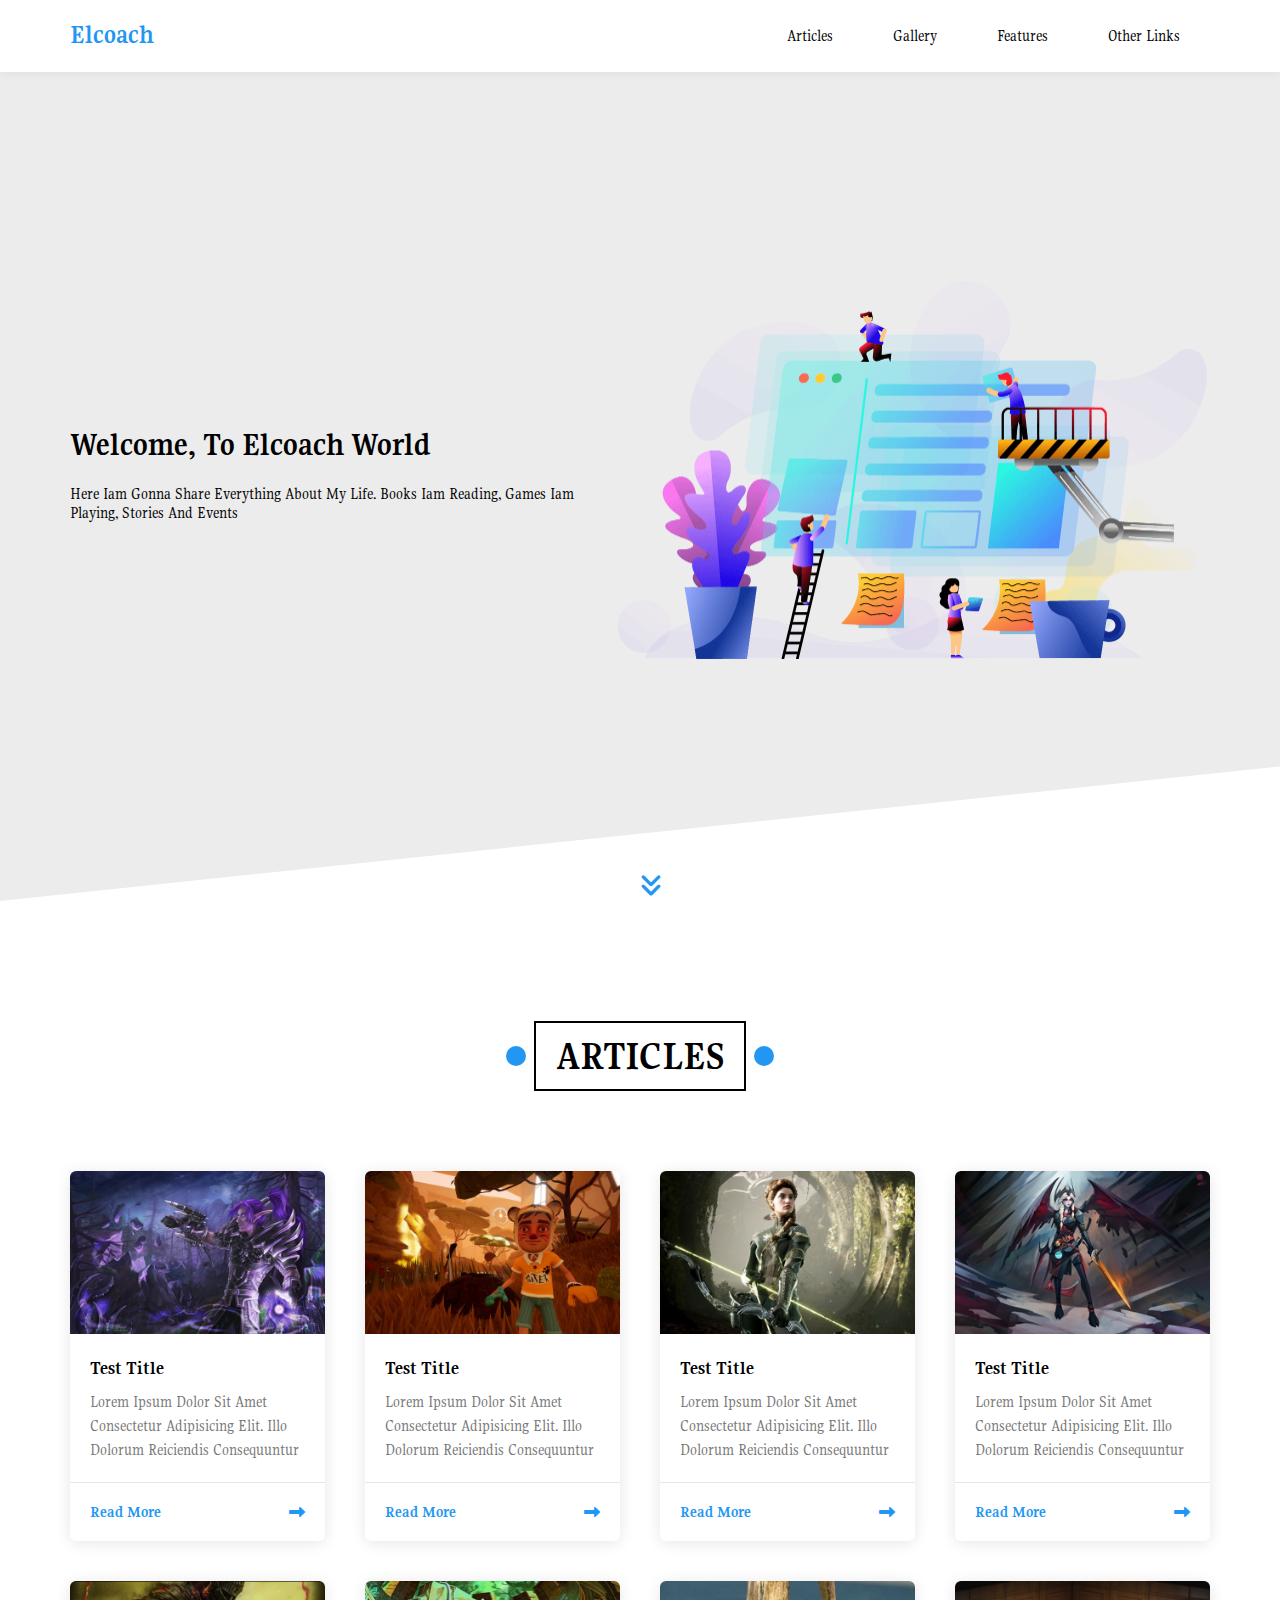
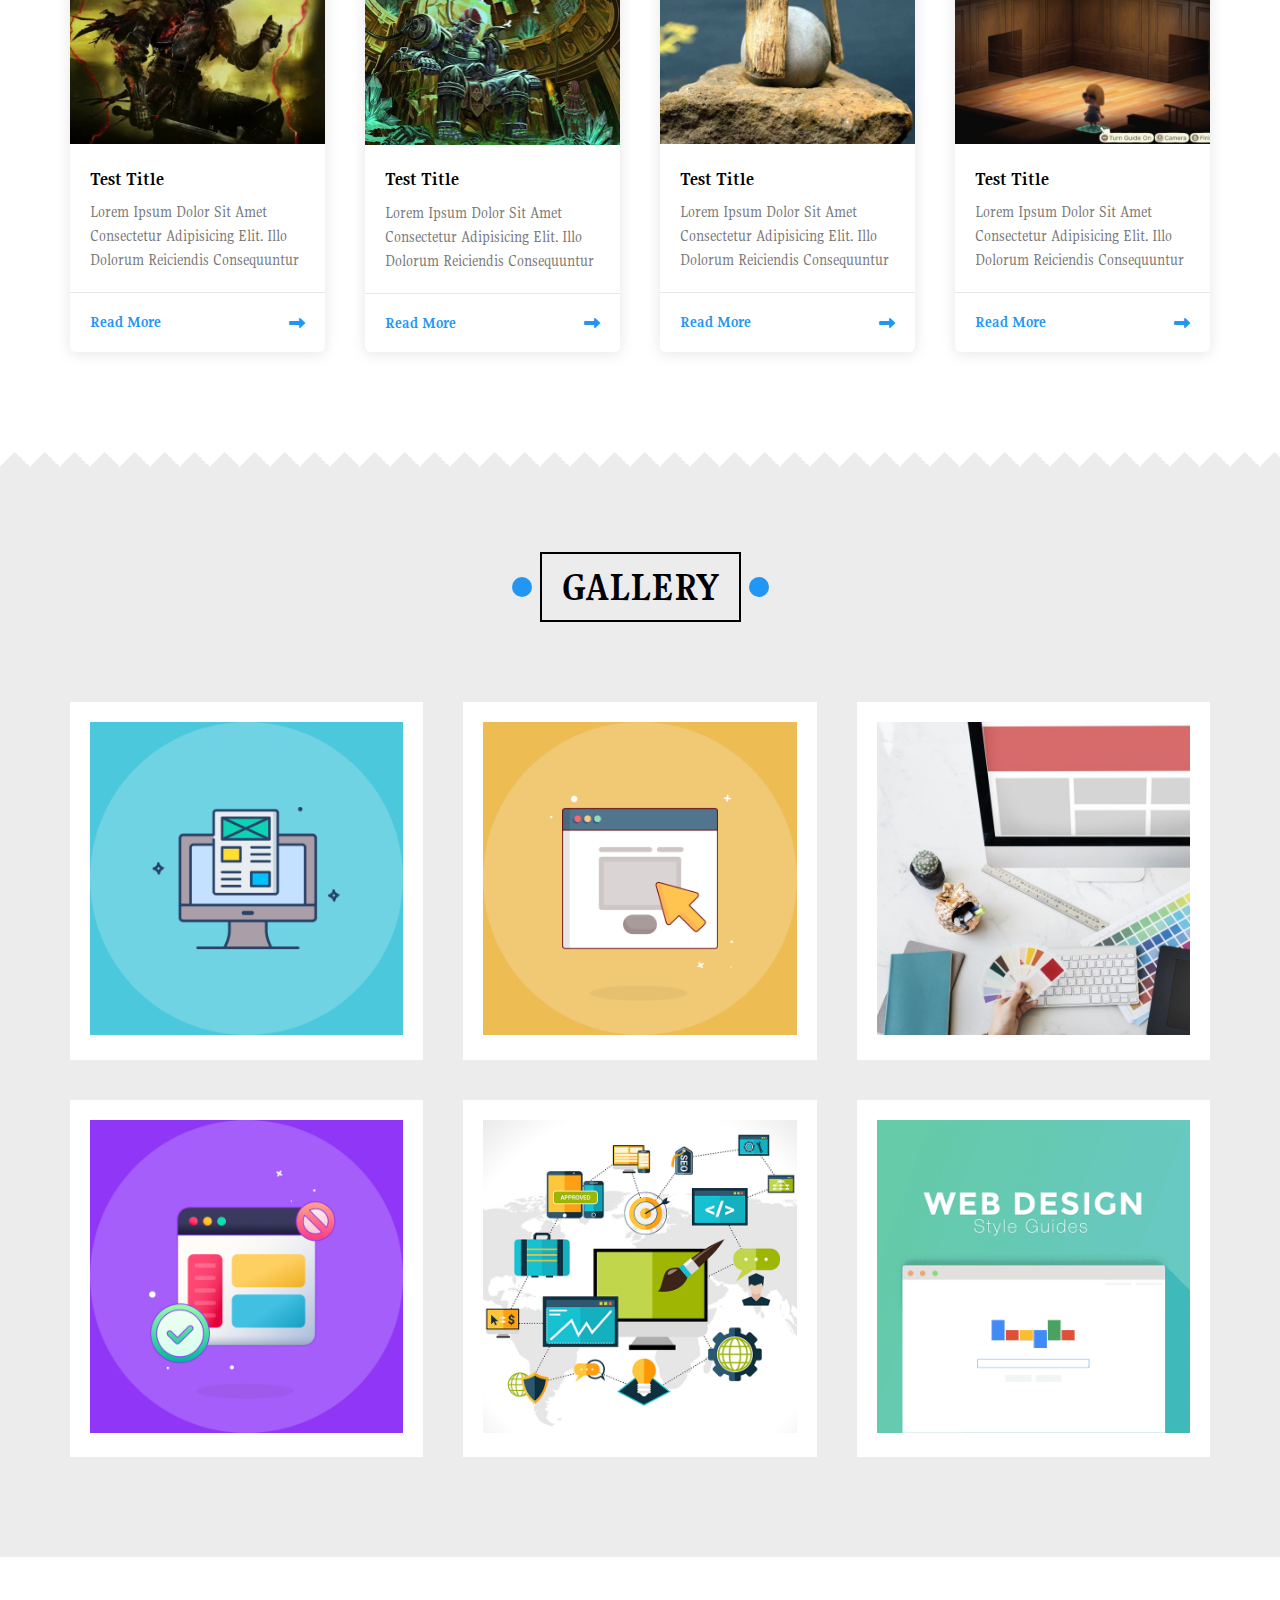
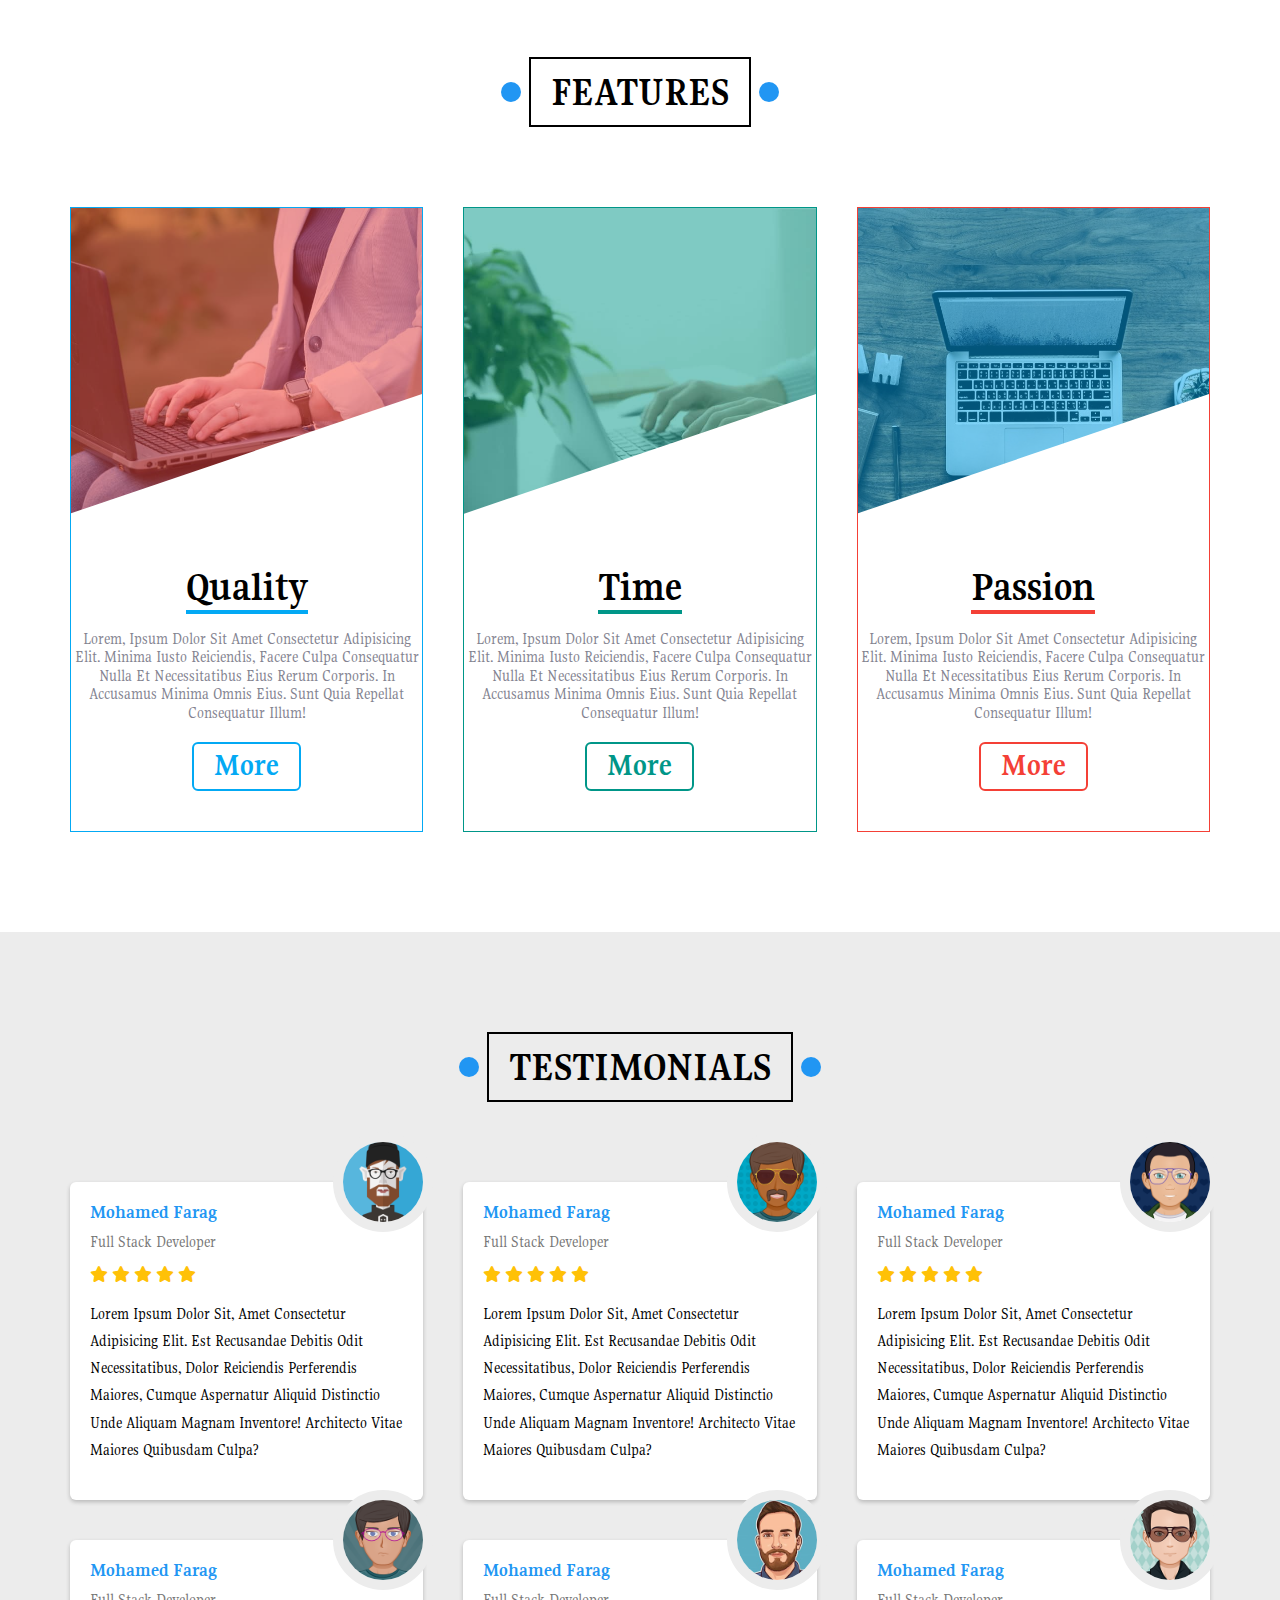
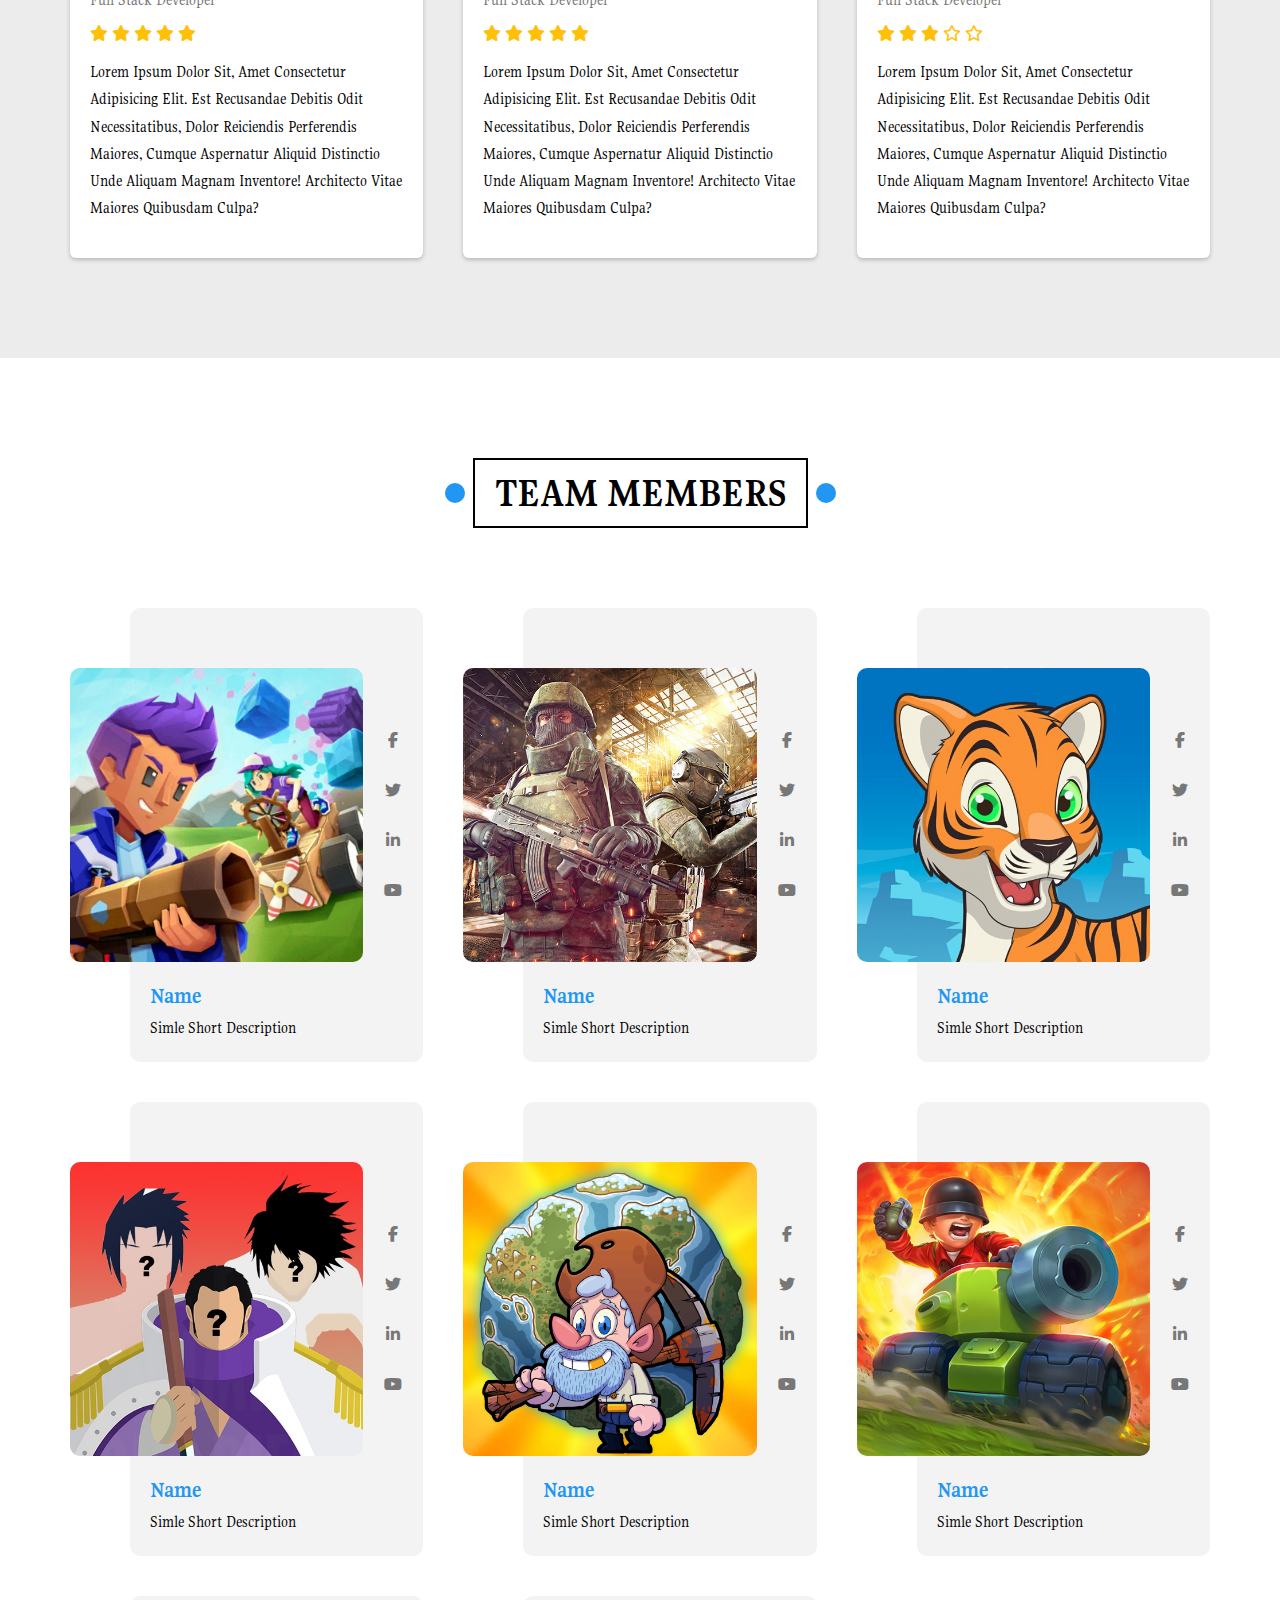
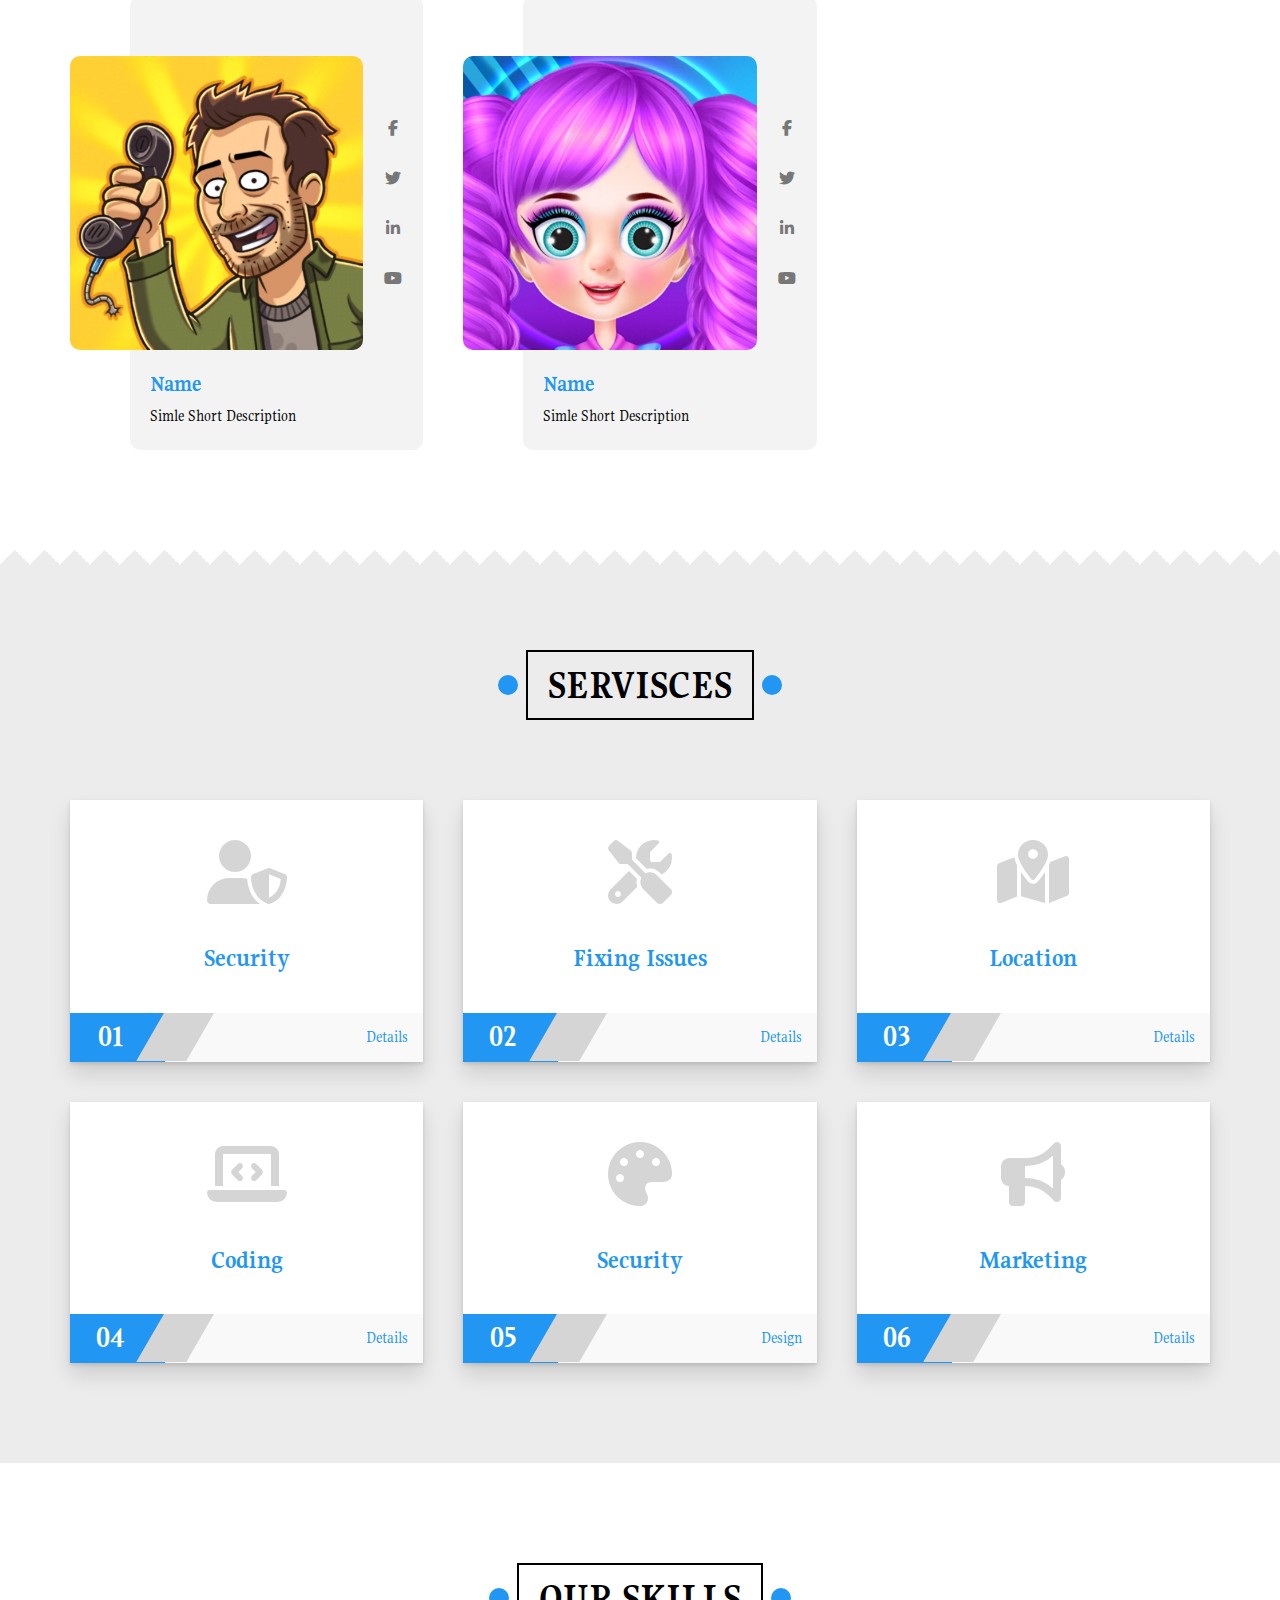
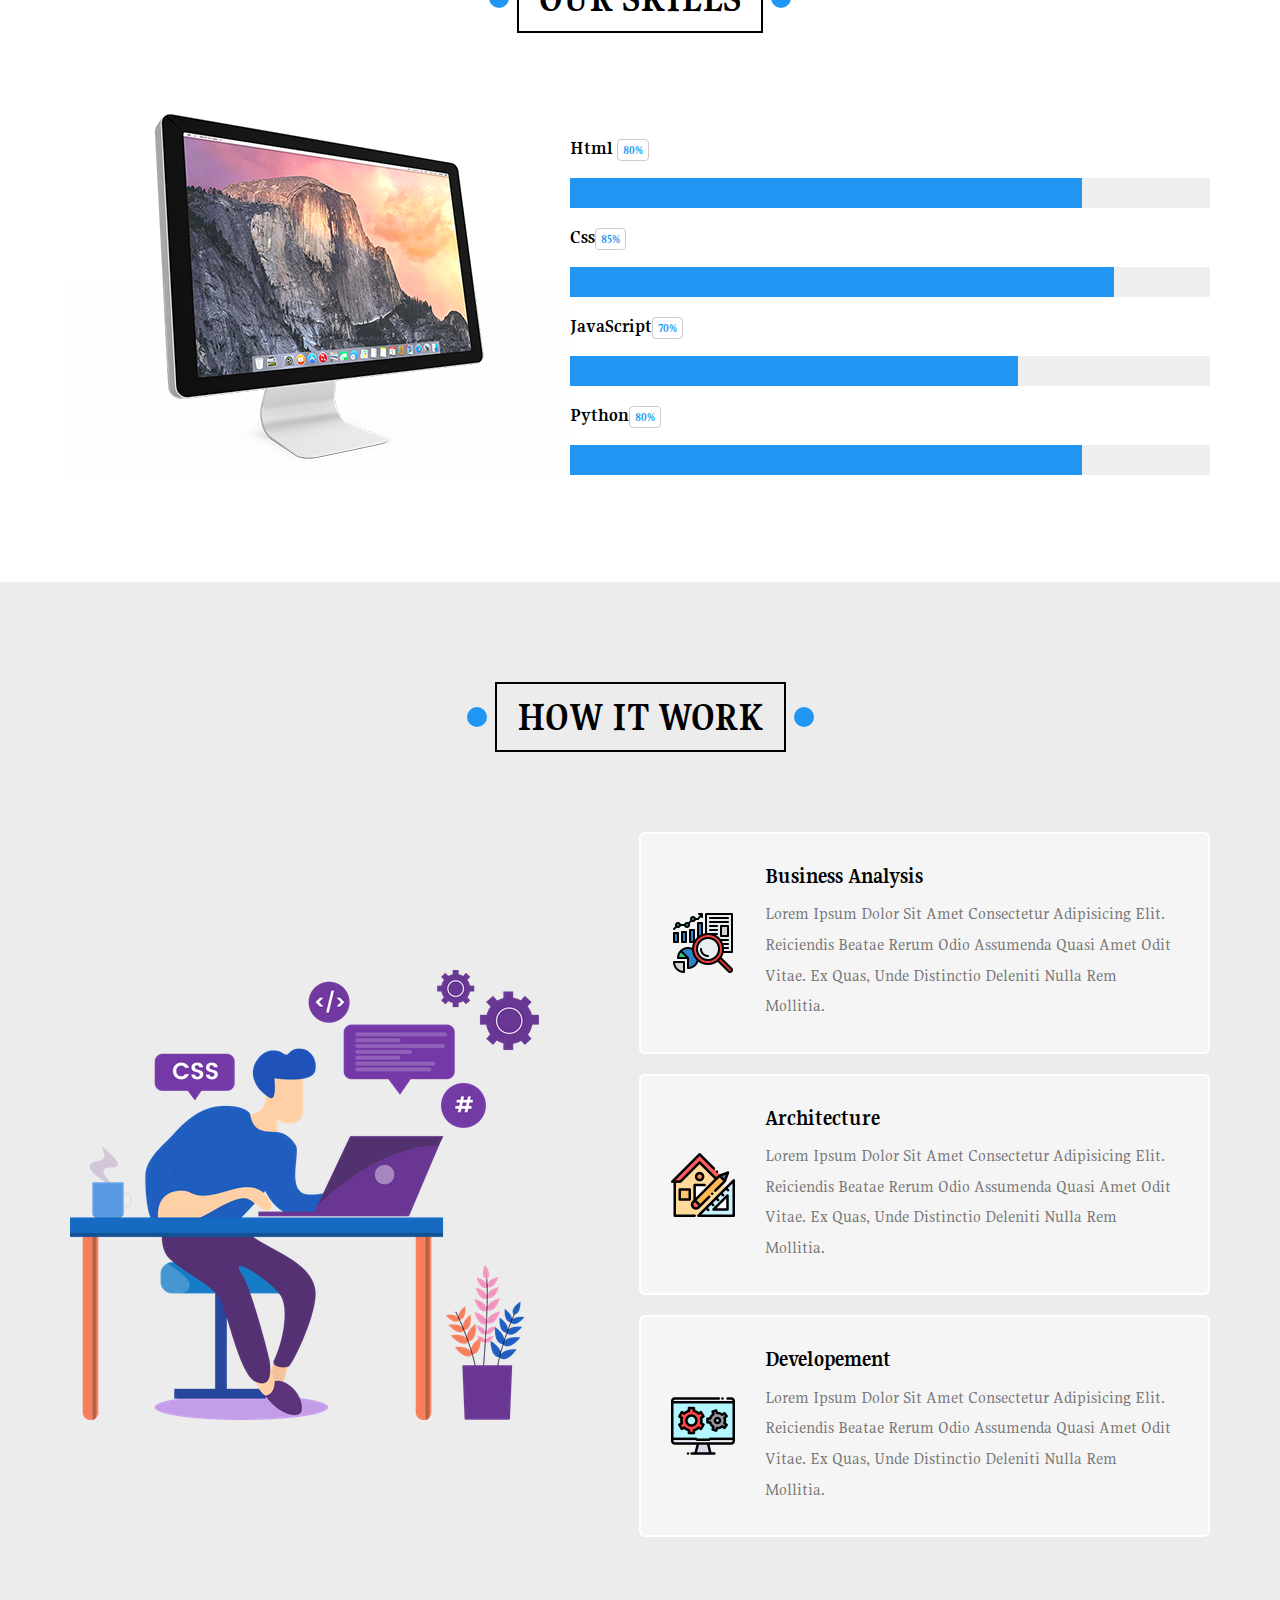
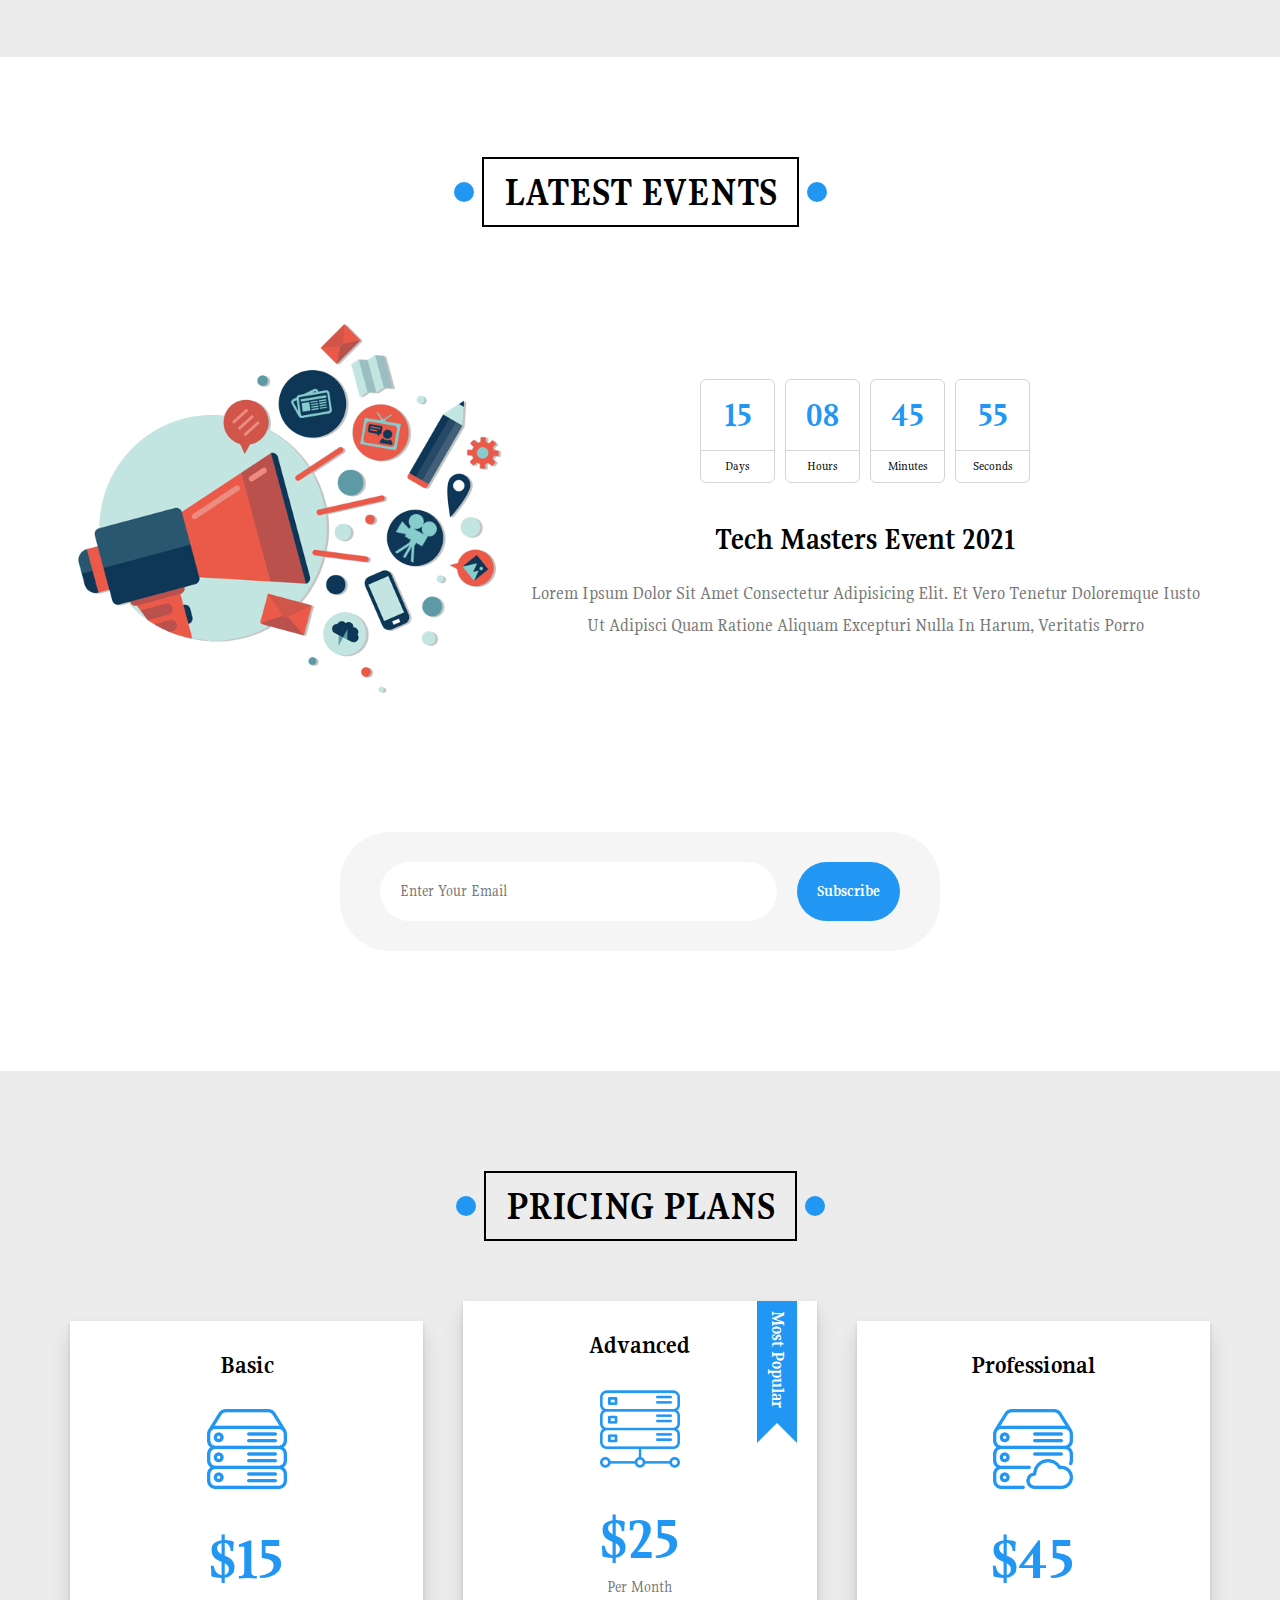
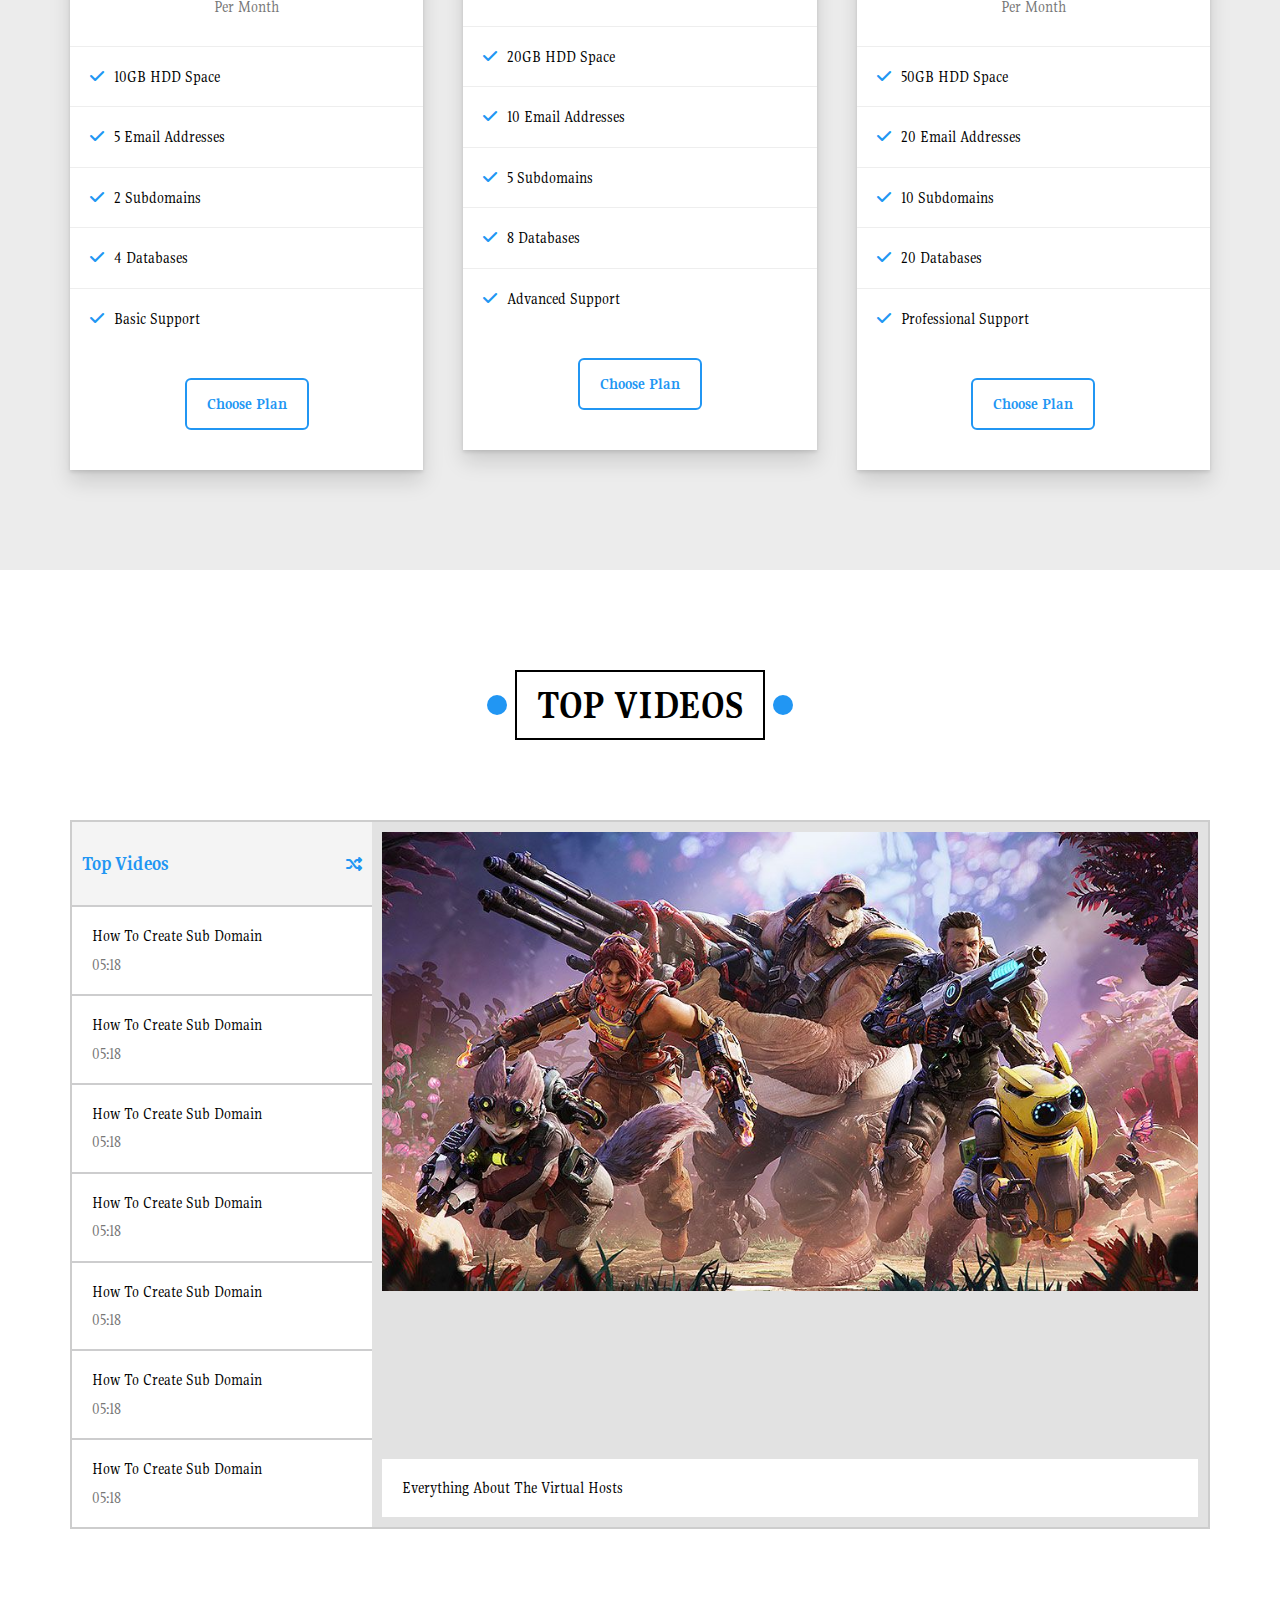
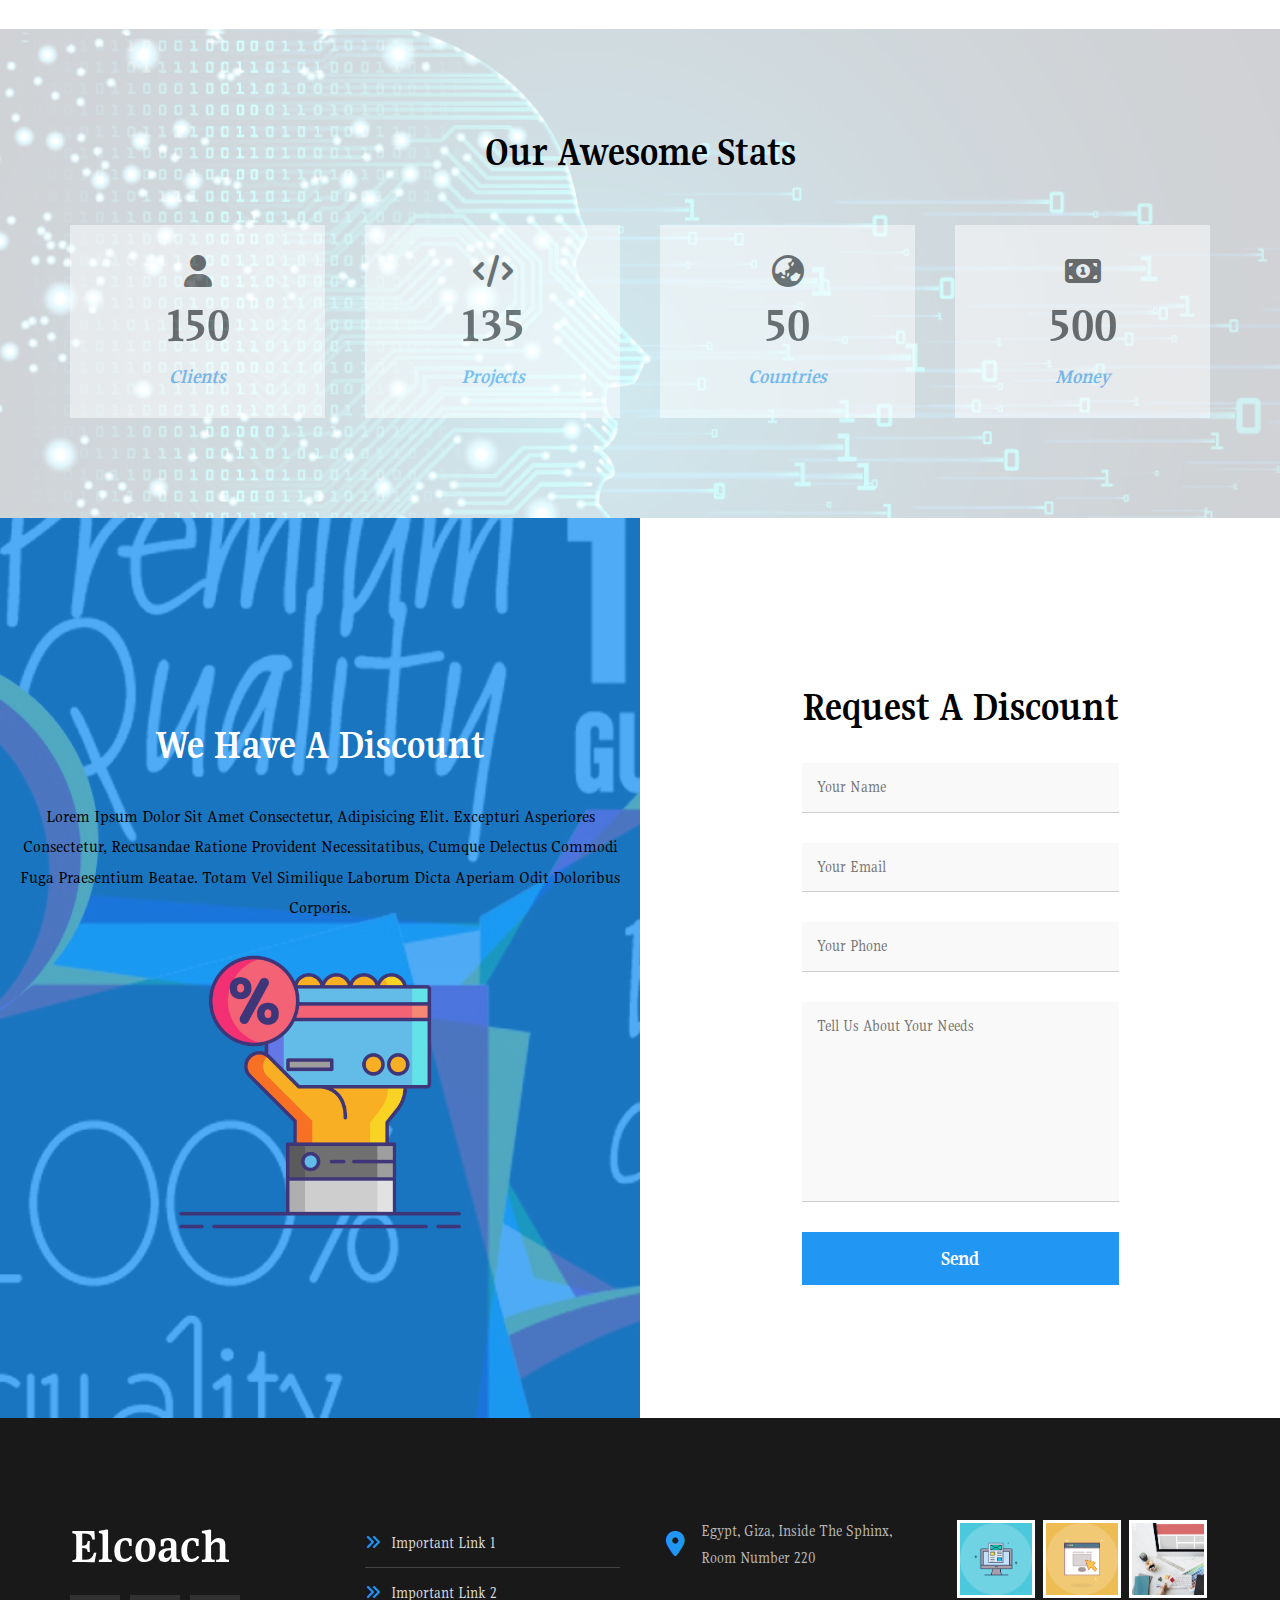
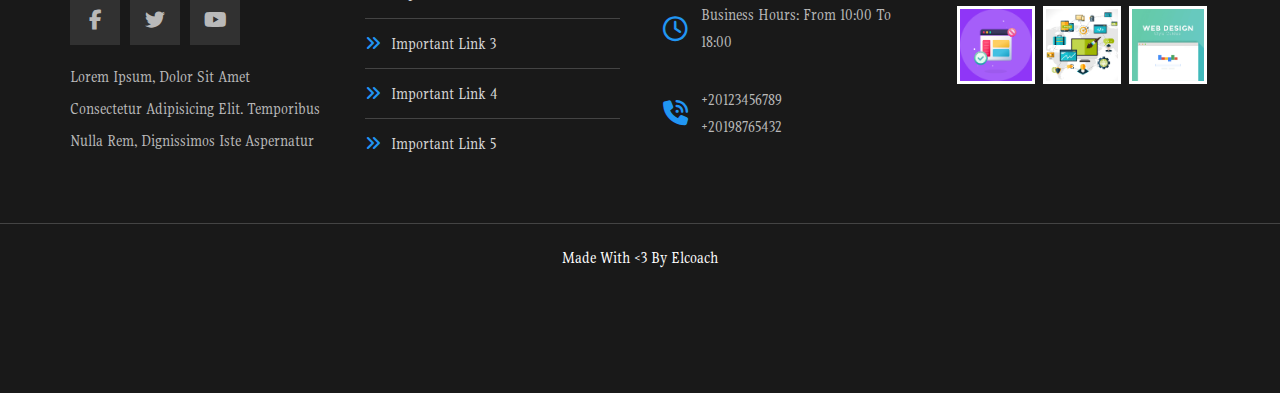
<file: index.html>
<!DOCTYPE html>
<html lang="en">
  <head>
    <meta charset="UTF-8" />
    <meta name="viewport" content="width=device-width, initial-scale=1.0" />
    <link rel="stylesheet" href="css/normlize.css" />
    <link rel="stylesheet" href="css/style.css" />
    <link
      rel="stylesheet"
      href="fontawesome-free-6.6.0-web/fontawesome-free-6.6.0-web/css/all.min.css"
    />
    <link rel="preconnect" href="https://fonts.googleapis.com" />
    <link rel="preconnect" href="https://fonts.gstatic.com" crossorigin />
    <link
      href="https://fonts.googleapis.com/css2?family=Gupter:wght@400;500;700&family=Kalnia+Glaze:wght@100..700&display=swap"
      rel="stylesheet"
    />
    <title>Elcoach-2</title>
  </head>

  <body>
    <!-- start-hider -->
    <div class="header" id="header">
      <div class="container">
        <a href="#" class="logo">elcoach</a>
        <ul class="min-nav">
          <li>
            <a href="#Articles">articles</a>
          </li>
          <li>
            <a href="#Gallery">Gallery</a>
          </li>
          <li>
            <a href="#Features">Features</a>
          </li>
          <li class="other">
            <a href="#Other Links">Other Links</a>
            <div class="megamenu">
              <div class="imge">
                <img src="imgs/megamenu.png" alt="" />
              </div>
              <ul class="links">
                <li>
                  <a href="#testimonials"
                    ><i class="far fa-comments fa-fw"></i> Testimonials</a
                  >
                </li>
                <li>
                  <a href="#team"
                    ><i class="far fa-user fa-fw"></i> Team Members</a
                  >
                </li>
                <li>
                  <a href="#services"
                    ><i class="far fa-building fa-fw"></i> Services</a
                  >
                </li>
                <li>
                  <a href="#our-skills"
                    ><i class="far fa-check-circle fa-fw"></i> Our Skills</a
                  >
                </li>
                <li>
                  <a href="#work-steps"
                    ><i class="far fa-clipboard fa-fw"></i> How It Works</a
                  >
                </li>
              </ul>
              <ul class="links">
                <li>
                  <a href="#events"
                    ><i class="far fa-calendar-alt fa-fw"></i> Events</a
                  >
                </li>
                <li>
                  <a href="#pricing"
                    ><i class="fas fa-server fa-fw"></i> Pricing Plans</a
                  >
                </li>
                <li>
                  <a href="#video"
                    ><i class="far fa-play-circle fa-fw"></i> Top Videos</a
                  >
                </li>
                <li>
                  <a href="#stats"
                    ><i class="far fa-chart-bar fa-fw"></i> Stats</a
                  >
                </li>
                <li>
                  <a href="#discount"
                    ><i class="fas fa-percent fa-fw"></i> Request A Discount</a
                  >
                </li>
              </ul>
            </div>
          </li>
        </ul>
      </div>
    </div>
    <!-- end-header -->
    <!-- start-section -->
    <div class="landing">
      <div class="container">
        <div class="text">
          <h1>welcome, to elcoach world</h1>
          <p>
            Here Iam gonna share everything about my life. Books Iam reading,
            Games Iam Playing, Stories and Events
          </p>
        </div>
        <div class="imge">
          <img src="imgs/landing-image.png" alt="" />
        </div>
      </div>
      <a href="#articles" class="go-done">
        <i class="fa-solid fa-angles-down"></i>
      </a>
    </div>
    <!-- end-section -->
    <!-- start-articles -->

    <div class="articles" id="articles">
      <h2 class="main-title">articles</h2>
      <div class="container">
        <div class="box">
          <img src="imgs/cat-01.jpg" alt="" />
          <div class="content">
            <h3>test title</h3>
            <p>
              Lorem ipsum dolor sit amet consectetur adipisicing elit. Illo
              dolorum reiciendis consequuntur
            </p>
          </div>
          <div class="info">
            <a href="#">read more</a>
            <i class="fas fa-long-arrow-alt-right"></i>
          </div>
        </div>
        <div class="box">
          <img src="imgs/cat-02.jpg" alt="" />
          <div class="content">
            <h3>test title</h3>
            <p>
              Lorem ipsum dolor sit amet consectetur adipisicing elit. Illo
              dolorum reiciendis consequuntur
            </p>
          </div>
          <div class="info">
            <a href="#">read more</a>
            <i class="fas fa-long-arrow-alt-right"></i>
          </div>
        </div>
        <div class="box">
          <img src="imgs/cat-03.jpg" alt="" />
          <div class="content">
            <h3>test title</h3>
            <p>
              Lorem ipsum dolor sit amet consectetur adipisicing elit. Illo
              dolorum reiciendis consequuntur
            </p>
          </div>
          <div class="info">
            <a href="#">read more</a>
            <i class="fas fa-long-arrow-alt-right"></i>
          </div>
        </div>
        <div class="box">
          <img src="imgs/cat-04.jpg" alt="" />
          <div class="content">
            <h3>test title</h3>
            <p>
              Lorem ipsum dolor sit amet consectetur adipisicing elit. Illo
              dolorum reiciendis consequuntur
            </p>
          </div>
          <div class="info">
            <a href="#">read more</a>
            <i class="fas fa-long-arrow-alt-right"></i>
          </div>
        </div>
        <div class="box">
          <img src="imgs/cat-05.jpg" alt="" />
          <div class="content">
            <h3>test title</h3>
            <p>
              Lorem ipsum dolor sit amet consectetur adipisicing elit. Illo
              dolorum reiciendis consequuntur
            </p>
          </div>
          <div class="info">
            <a href="#">read more</a>
            <i class="fas fa-long-arrow-alt-right"></i>
          </div>
        </div>
        <div class="box">
          <img src="imgs/cat-06.jpg" alt="" />
          <div class="content">
            <h3>test title</h3>
            <p>
              Lorem ipsum dolor sit amet consectetur adipisicing elit. Illo
              dolorum reiciendis consequuntur
            </p>
          </div>
          <div class="info">
            <a href="#">read more</a>
            <i class="fas fa-long-arrow-alt-right"></i>
          </div>
        </div>
        <div class="box">
          <img src="imgs/cat-07.jpg" alt="" />
          <div class="content">
            <h3>test title</h3>
            <p>
              Lorem ipsum dolor sit amet consectetur adipisicing elit. Illo
              dolorum reiciendis consequuntur
            </p>
          </div>
          <div class="info">
            <a href="#">read more</a>
            <i class="fas fa-long-arrow-alt-right"></i>
          </div>
        </div>
        <div class="box">
          <img src="imgs/cat-08.jpg" alt="" />
          <div class="content">
            <h3>test title</h3>
            <p>
              Lorem ipsum dolor sit amet consectetur adipisicing elit. Illo
              dolorum reiciendis consequuntur
            </p>
          </div>
          <div class="info">
            <a href="#">read more</a>
            <i class="fas fa-long-arrow-alt-right"></i>
          </div>
        </div>
      </div>
    </div>

    <div class="spikes"></div>

    <!-- end-articles -->

    <!-- start-gallery -->

    <div class="gallery" id="gallery">
      <h2 class="main-title">gallery</h2>
      <div class="container">
        <div class="box">
          <div class="imge">
            <img src="imgs/gallery-01.png" alt="" />
          </div>
        </div>
        <div class="box">
          <div class="imge">
            <img src="imgs/gallery-02.png" alt="" />
          </div>
        </div>
        <div class="box">
          <div class="imge">
            <img src="imgs/gallery-03.jpg" alt="" />
          </div>
        </div>
        <div class="box">
          <div class="imge">
            <img src="imgs/gallery-04.png" alt="" />
          </div>
        </div>
        <div class="box">
          <div class="imge">
            <img src="imgs/gallery-05.jpg" alt="" />
          </div>
        </div>
        <div class="box">
          <div class="imge">
            <img src="imgs/gallery-06.png" alt="" />
          </div>
        </div>
      </div>
    </div>

    <!-- end-gallery -->

    <!-- start-features -->

    <div class="features" id="features">
      <h2 class="main-title">features</h2>
      <div class="container">
        <div class="box quality">
          <div class="imge">
            <img src="imgs/features-01.jpg" alt="" />
          </div>
          <h2>quality</h2>
          <p>
            Lorem, ipsum dolor sit amet consectetur adipisicing elit. Minima
            iusto reiciendis, facere culpa consequatur nulla et necessitatibus
            eius rerum corporis. In accusamus minima omnis eius. Sunt quia
            repellat consequatur illum!
          </p>
          <a href="#">more</a>
        </div>
        <div class="box time">
          <div class="imge">
            <img src="imgs/features-02.jpg" alt="" />
          </div>
          <h2>time</h2>
          <p>
            Lorem, ipsum dolor sit amet consectetur adipisicing elit. Minima
            iusto reiciendis, facere culpa consequatur nulla et necessitatibus
            eius rerum corporis. In accusamus minima omnis eius. Sunt quia
            repellat consequatur illum!
          </p>
          <a href="#">more</a>
        </div>
        <div class="box passion">
          <div class="imge quality">
            <img src="imgs/features-03.jpg" alt="" />
          </div>
          <h2>passion</h2>
          <p>
            Lorem, ipsum dolor sit amet consectetur adipisicing elit. Minima
            iusto reiciendis, facere culpa consequatur nulla et necessitatibus
            eius rerum corporis. In accusamus minima omnis eius. Sunt quia
            repellat consequatur illum!
          </p>
          <a href="#">more</a>
        </div>
      </div>
    </div>

    <!-- end-features -->

    <!-- start-testimonials -->

    <div class="testimonials" id="testimonials">
      <h2 class="main-title">testimonials</h2>
      <div class="container">
        <div class="box">
          <div class="imge"><img src="imgs/avatar-01.png" alt="" /></div>
          <h3>Mohamed Farag</h3>
          <span class="title">Full Stack Developer</span>
          <div class="rate">
            <i class="filled fas fa-star"></i>
            <i class="filled fas fa-star"></i>
            <i class="filled fas fa-star"></i>
            <i class="filled fas fa-star"></i>
            <i class="filled fas fa-star"></i>
          </div>
          <p>
            Lorem ipsum dolor sit, amet consectetur adipisicing elit. Est
            recusandae debitis odit necessitatibus, dolor reiciendis perferendis
            maiores, cumque aspernatur aliquid distinctio unde aliquam magnam
            inventore! Architecto vitae maiores quibusdam culpa?
          </p>
        </div>
        <div class="box">
          <div class="imge"><img src="imgs/avatar-02.png" alt="" /></div>
          <h3>Mohamed Farag</h3>
          <span class="title">Full Stack Developer</span>
          <div class="rate">
            <i class="filled fas fa-star"></i>
            <i class="filled fas fa-star"></i>
            <i class="filled fas fa-star"></i>
            <i class="filled fas fa-star"></i>
            <i class="filled fas fa-star"></i>
          </div>
          <p>
            Lorem ipsum dolor sit, amet consectetur adipisicing elit. Est
            recusandae debitis odit necessitatibus, dolor reiciendis perferendis
            maiores, cumque aspernatur aliquid distinctio unde aliquam magnam
            inventore! Architecto vitae maiores quibusdam culpa?
          </p>
        </div>
        <div class="box">
          <div class="imge"><img src="imgs/avatar-03.png" alt="" /></div>
          <h3>Mohamed Farag</h3>
          <span class="title">Full Stack Developer</span>
          <div class="rate">
            <i class="filled fas fa-star"></i>
            <i class="filled fas fa-star"></i>
            <i class="filled fas fa-star"></i>
            <i class="filled fas fa-star"></i>
            <i class="filled fas fa-star"></i>
          </div>
          <p>
            Lorem ipsum dolor sit, amet consectetur adipisicing elit. Est
            recusandae debitis odit necessitatibus, dolor reiciendis perferendis
            maiores, cumque aspernatur aliquid distinctio unde aliquam magnam
            inventore! Architecto vitae maiores quibusdam culpa?
          </p>
        </div>
        <div class="box">
          <div class="imge"><img src="imgs/avatar-04.png" alt="" /></div>
          <h3>Mohamed Farag</h3>
          <span class="title">Full Stack Developer</span>
          <div class="rate">
            <i class="filled fas fa-star"></i>
            <i class="filled fas fa-star"></i>
            <i class="filled fas fa-star"></i>
            <i class="filled fas fa-star"></i>
            <i class="filled fas fa-star"></i>
          </div>
          <p>
            Lorem ipsum dolor sit, amet consectetur adipisicing elit. Est
            recusandae debitis odit necessitatibus, dolor reiciendis perferendis
            maiores, cumque aspernatur aliquid distinctio unde aliquam magnam
            inventore! Architecto vitae maiores quibusdam culpa?
          </p>
        </div>
        <div class="box">
          <div class="imge"><img src="imgs/avatar-05.png" alt="" /></div>
          <h3>Mohamed Farag</h3>
          <span class="title">Full Stack Developer</span>
          <div class="rate">
            <i class="filled fas fa-star"></i>
            <i class="filled fas fa-star"></i>
            <i class="filled fas fa-star"></i>
            <i class="filled fas fa-star"></i>
            <i class="filled fas fa-star"></i>
          </div>
          <p>
            Lorem ipsum dolor sit, amet consectetur adipisicing elit. Est
            recusandae debitis odit necessitatibus, dolor reiciendis perferendis
            maiores, cumque aspernatur aliquid distinctio unde aliquam magnam
            inventore! Architecto vitae maiores quibusdam culpa?
          </p>
        </div>
        <div class="box">
          <div class="imge"><img src="imgs/avatar-06.png" alt="" /></div>
          <h3>Mohamed Farag</h3>
          <span class="title">Full Stack Developer</span>
          <div class="rate">
            <i class="filled fas fa-star"></i>
            <i class="filled fas fa-star"></i>
            <i class="filled fas fa-star"></i>
            <i class="far fa-star"></i>
            <i class="far fa-star"></i>
          </div>
          <p>
            Lorem ipsum dolor sit, amet consectetur adipisicing elit. Est
            recusandae debitis odit necessitatibus, dolor reiciendis perferendis
            maiores, cumque aspernatur aliquid distinctio unde aliquam magnam
            inventore! Architecto vitae maiores quibusdam culpa?
          </p>
        </div>
      </div>
    </div>

    <!-- end-testimonials -->

    <!-- start-team -->

    <div class="team" id="team">
      <h2 class="main-title">team members</h2>
      <div class="container">
        <div class="box">
          <div class="data">
            <img src="imgs/team-01.jpg" alt="" />
            <div class="social">
              <a href="#">
                <i class="fab fa-facebook-f"></i>
              </a>
              <a href="#">
                <i class="fab fa-twitter"></i>
              </a>
              <a href="#">
                <i class="fab fa-linkedin-in"></i>
              </a>
              <a href="#">
                <i class="fab fa-youtube"></i>
              </a>
            </div>
          </div>
          <div class="info">
            <h3>name</h3>
            <p>simle short description</p>
          </div>
        </div>
        <div class="box">
          <div class="data">
            <img src="imgs/team-02.jpg" alt="" />
            <div class="social">
              <a href="#">
                <i class="fab fa-facebook-f"></i>
              </a>
              <a href="#">
                <i class="fab fa-twitter"></i>
              </a>
              <a href="#">
                <i class="fab fa-linkedin-in"></i>
              </a>
              <a href="#">
                <i class="fab fa-youtube"></i>
              </a>
            </div>
          </div>
          <div class="info">
            <h3>name</h3>
            <p>simle short description</p>
          </div>
        </div>
        <div class="box">
          <div class="data">
            <img src="imgs/team-03.jpg" alt="" />
            <div class="social">
              <a href="#">
                <i class="fab fa-facebook-f"></i>
              </a>
              <a href="#">
                <i class="fab fa-twitter"></i>
              </a>
              <a href="#">
                <i class="fab fa-linkedin-in"></i>
              </a>
              <a href="#">
                <i class="fab fa-youtube"></i>
              </a>
            </div>
          </div>
          <div class="info">
            <h3>name</h3>
            <p>simle short description</p>
          </div>
        </div>
        <div class="box">
          <div class="data">
            <img src="imgs/team-04.jpg" alt="" />
            <div class="social">
              <a href="#">
                <i class="fab fa-facebook-f"></i>
              </a>
              <a href="#">
                <i class="fab fa-twitter"></i>
              </a>
              <a href="#">
                <i class="fab fa-linkedin-in"></i>
              </a>
              <a href="#">
                <i class="fab fa-youtube"></i>
              </a>
            </div>
          </div>
          <div class="info">
            <h3>name</h3>
            <p>simle short description</p>
          </div>
        </div>
        <div class="box">
          <div class="data">
            <img src="imgs/team-05.png" alt="" />
            <div class="social">
              <a href="#">
                <i class="fab fa-facebook-f"></i>
              </a>
              <a href="#">
                <i class="fab fa-twitter"></i>
              </a>
              <a href="#">
                <i class="fab fa-linkedin-in"></i>
              </a>
              <a href="#">
                <i class="fab fa-youtube"></i>
              </a>
            </div>
          </div>
          <div class="info">
            <h3>name</h3>
            <p>simle short description</p>
          </div>
        </div>
        <div class="box">
          <div class="data">
            <img src="imgs/team-06.png" alt="" />
            <div class="social">
              <a href="#">
                <i class="fab fa-facebook-f"></i>
              </a>
              <a href="#">
                <i class="fab fa-twitter"></i>
              </a>
              <a href="#">
                <i class="fab fa-linkedin-in"></i>
              </a>
              <a href="#">
                <i class="fab fa-youtube"></i>
              </a>
            </div>
          </div>
          <div class="info">
            <h3>name</h3>
            <p>simle short description</p>
          </div>
        </div>
        <div class="box">
          <div class="data">
            <img src="imgs/team-07.jpg" alt="" />
            <div class="social">
              <a href="#">
                <i class="fab fa-facebook-f"></i>
              </a>
              <a href="#">
                <i class="fab fa-twitter"></i>
              </a>
              <a href="#">
                <i class="fab fa-linkedin-in"></i>
              </a>
              <a href="#">
                <i class="fab fa-youtube"></i>
              </a>
            </div>
          </div>
          <div class="info">
            <h3>name</h3>
            <p>simle short description</p>
          </div>
        </div>
        <div class="box">
          <div class="data">
            <img src="imgs/team-08.jpg" alt="" />
            <div class="social">
              <a href="#">
                <i class="fab fa-facebook-f"></i>
              </a>
              <a href="#">
                <i class="fab fa-twitter"></i>
              </a>
              <a href="#">
                <i class="fab fa-linkedin-in"></i>
              </a>
              <a href="#">
                <i class="fab fa-youtube"></i>
              </a>
            </div>
          </div>
          <div class="info">
            <h3>name</h3>
            <p>simle short description</p>
          </div>
        </div>
      </div>
    </div>

    <div class="spikes"></div>

    <!-- end-team -->

    <!-- start-servisces -->

    <div class="servisces" id="servisces">
      <h2 class="main-title">servisces</h2>
      <div class="container">
        <div class="box">
          <i class="fas fa-user-shield fa-4x"></i>
          <h3>Security</h3>
          <div class="info">
            <a href="#">Details</a>
          </div>
        </div>
        <div class="box">
          <i class="fas fa-tools fa-4x"></i>
          <h3>Fixing Issues</h3>
          <div class="info">
            <a href="#">Details</a>
          </div>
        </div>
        <div class="box">
          <i class="fas fa-map-marked-alt fa-4x"></i>
          <h3>Location</h3>
          <div class="info">
            <a href="#">Details</a>
          </div>
        </div>
        <div class="box">
          <i class="fas fa-laptop-code fa-4x"></i>
          <h3>Coding</h3>
          <div class="info">
            <a href="#">Details</a>
          </div>
        </div>
        <div class="box">
          <i class="fas fa-palette fa-4x"></i>
          <h3>Security</h3>
          <div class="info">
            <a href="#">Design</a>
          </div>
        </div>
        <div class="box">
          <i class="fas fa-bullhorn fa-4x"></i>
          <h3>Marketing</h3>
          <div class="info">
            <a href="#">Details</a>
          </div>
        </div>
      </div>
    </div>

    <!-- end-servisces -->

    <!-- start-our-skills -->

    <div class="our-skills" id="our-skills">
      <h2 class="main-title">our skills</h2>
      <div class="container">
        <div class="imge">
          <img src="imgs/skills.png" alt="" />
        </div>
        <div class="skills">
          <div class="skill">
            <h3>html <span>80%</span></h3>
            <div class="progress">
              <span style="width: 80%"></span>
            </div>
          </div>
          <div class="skill">
            <h3>css<span>85%</span></h3>
            <div class="progress">
              <span style="width: 85%"></span>
            </div>
          </div>
          <div class="skill">
            <h3>JavaScript<span>70%</span></h3>
            <div class="progress">
              <span style="width: 70%"></span>
            </div>
          </div>
          <div class="skill">
            <h3>python<span>80%</span></h3>
            <div class="progress">
              <span style="width: 80%"></span>
            </div>
          </div>
        </div>
      </div>
    </div>

    <!-- end-our-skills -->

    <!-- start-work-steps -->

    <div class="work-steps" id="work-steps">
      <h2 class="main-title">how it work</h2>
      <div class="container">
        <img src="imgs/work-steps.png" alt="" />
        <div class="info">
          <div class="box">
            <img src="imgs/work-steps-1.png" alt="" />
            <div class="text">
              <h3>Business Analysis</h3>
              <p>
                Lorem ipsum dolor sit amet consectetur adipisicing elit.
                Reiciendis beatae rerum odio assumenda quasi amet odit vitae. Ex
                quas, unde distinctio deleniti nulla rem mollitia.
              </p>
            </div>
          </div>
          <div class="box">
            <img src="imgs/work-steps-2.png" alt="" />
            <div class="text">
              <h3>Architecture</h3>
              <p>
                Lorem ipsum dolor sit amet consectetur adipisicing elit.
                Reiciendis beatae rerum odio assumenda quasi amet odit vitae. Ex
                quas, unde distinctio deleniti nulla rem mollitia.
              </p>
            </div>
          </div>
          <div class="box">
            <img src="imgs/work-steps-3.png" alt="" />
            <div class="text">
              <h3>Developement</h3>
              <p>
                Lorem ipsum dolor sit amet consectetur adipisicing elit.
                Reiciendis beatae rerum odio assumenda quasi amet odit vitae. Ex
                quas, unde distinctio deleniti nulla rem mollitia.
              </p>
            </div>
          </div>
        </div>
      </div>
    </div>

    <!-- end-work-steps -->

    <!-- start-events -->

    <div class="events" id="events">
      <h2 class="main-title">latest events</h2>
      <div class="container">
        <img src="imgs/events.png" alt="" />
        <div class="info">
          <div class="time">
            <div class="unit">
              <span class="days">15</span>
              <span>Days</span>
            </div>
            <div class="unit">
              <span class="hours">08</span>
              <span>Hours</span>
            </div>
            <div class="unit">
              <span class="minutes">45</span>
              <span>Minutes</span>
            </div>
            <div class="unit">
              <span class="seconds">55</span>
              <span>Seconds</span>
            </div>
          </div>
          <h2 class="title">Tech Masters Event 2021</h2>
          <p class="description">
            Lorem ipsum dolor sit amet consectetur adipisicing elit. Et vero
            tenetur doloremque iusto ut adipisci quam ratione aliquam excepturi
            nulla in harum, veritatis porro
          </p>
        </div>
        <div class="subscribe">
          <form action="">
            <input type="email" placeholder="Enter Your Email" />
            <input type="submit" value="Subscribe" />
          </form>
        </div>
      </div>
    </div>

    <!--end-events -->

    <!-- start-pricing-plans -->

    <div class="pricing" id="pricing">
      <h2 class="main-title">pricing plans</h2>
      <div class="container">
        <div class="box">
          <div class="title">Basic</div>
          <img src="imgs/hosting-basic.png" alt="" />
          <div class="price">
            <span class="amount">$15</span>
            <span class="time">Per Month</span>
          </div>
          <ul>
            <li>10GB HDD Space</li>
            <li>5 Email Addresses</li>
            <li>2 Subdomains</li>
            <li>4 Databases</li>
            <li>Basic Support</li>
          </ul>
          <a href="#">Choose Plan</a>
        </div>
        <div class="box popular">
          <div class="label">Most Popular</div>
          <div class="title">Advanced</div>
          <img src="imgs/hosting-advanced.png" alt="" />
          <div class="price">
            <span class="amount">$25</span>
            <span class="time">Per Month</span>
          </div>
          <ul>
            <li>20GB HDD Space</li>
            <li>10 Email Addresses</li>
            <li>5 Subdomains</li>
            <li>8 Databases</li>
            <li>Advanced Support</li>
          </ul>
          <a href="#">Choose Plan</a>
        </div>
        <div class="box">
          <div class="title">Professional</div>
          <img src="imgs/hosting-professional.png" alt="" />
          <div class="price">
            <span class="amount">$45</span>
            <span class="time">Per Month</span>
          </div>
          <ul>
            <li>50GB HDD Space</li>
            <li>20 Email Addresses</li>
            <li>10 Subdomains</li>
            <li>20 Databases</li>
            <li>Professional Support</li>
          </ul>
          <a href="#">Choose Plan</a>
        </div>
      </div>
    </div>

    <!-- end-pricing-plans -->

    <!-- start-videos -->

    <div class="top-videos" id="top-videos">
      <h2 class="main-title">top videos</h2>
      <div class="container">
        <div class="holder">
          <div class="list">
            <div class="name">
              <h3>top videos</h3>
              <i class="fas fa-random"></i>
            </div>
            <ul>
              <li>
                How To Create Sub Domain
                <span>05:18</span>
              </li>
              <li>
                How To Create Sub Domain
                <span>05:18</span>
              </li>
              <li>
                How To Create Sub Domain
                <span>05:18</span>
              </li>
              <li>
                How To Create Sub Domain
                <span>05:18</span>
              </li>
              <li>
                How To Create Sub Domain
                <span>05:18</span>
              </li>
              <li>
                How To Create Sub Domain
                <span>05:18</span>
              </li>
              <li>
                How To Create Sub Domain
                <span>05:18</span>
              </li>
            </ul>
          </div>
          <div class="preview">
            <img src="imgs/video-preview.jpg" alt="" />
            <div class="info">Everything About The Virtual Hosts</div>
          </div>
        </div>
      </div>
    </div>

    <!-- end-videos -->

    <!-- start-stats -->

    <div class="stats" id="stats">
      <h2>Our Awesome Stats</h2>
      <div class="container">
        <div class="box">
          <i class="far fa-user fa-2x fa-fw"></i>
          <span class="number" data-goal="150">150</span>
          <span class="text">Clients</span>
        </div>
        <div class="box">
          <i class="fas fa-code fa-2x fa-fw"></i>
          <span class="number" data-goal="135">135</span>
          <span class="text">Projects</span>
        </div>
        <div class="box">
          <i class="fas fa-globe-asia fa-2x fa-fw"></i>
          <span class="number" data-goal="50">50</span>
          <span class="text">Countries</span>
        </div>
        <div class="box">
          <i class="far fa-money-bill-alt fa-2x fa-fw"></i>
          <span class="number" data-goal="500">500</span>
          <span class="text">Money</span>
        </div>
      </div>
    </div>

    <!-- end-stats -->
    <!-- start-discount -->

    <div class="discount" id="discount">
      <div class="imge">
        <div class="content">
          <h2>We Have A Discount</h2>
          <p>
            Lorem ipsum dolor sit amet consectetur, adipisicing elit. Excepturi
            asperiores consectetur, recusandae ratione provident necessitatibus,
            cumque delectus commodi fuga praesentium beatae. Totam vel similique
            laborum dicta aperiam odit doloribus corporis.
          </p>
          <img src="imgs/discount.png" alt="" />
        </div>
      </div>
      <div class="form">
        <div class="content">
          <h2>Request A Discount</h2>
          <form action="">
            <input
              class="input"
              type="text"
              placeholder="Your Name"
              name="name"
            />
            <input
              class="input"
              type="email"
              placeholder="Your Email"
              name="email"
            />
            <input
              class="input"
              type="text"
              placeholder="Your Phone"
              name="mobile"
            />
            <textarea
              class="input"
              placeholder="Tell Us About Your Needs"
              name="message"
            ></textarea>
            <input type="submit" value="Send" />
          </form>
        </div>
      </div>
    </div>

    <!-- end-discount -->

    <!-- start-footer -->

    <div class="footer">
      <div class="container">
        <div class="box">
          <h3>elcoach</h3>
          <ul class="social">
            <li>
              <a href="#" class="facebook">
                <i class="fab fa-facebook-f"></i>
              </a>
            </li>
            <li>
              <a href="#" class="twitter">
                <i class="fab fa-twitter"></i>
              </a>
            </li>
            <li>
              <a href="#" class="youtube">
                <i class="fab fa-youtube"></i>
              </a>
            </li>
          </ul>
          <p class="text">
            Lorem ipsum, dolor sit amet consectetur adipisicing elit. Temporibus
            nulla rem, dignissimos iste aspernatur
          </p>
        </div>
        <div class="box">
          <ul class="links">
            <li><a href="#">Important Link 1</a></li>
            <li><a href="#">Important Link 2</a></li>
            <li><a href="#">Important Link 3</a></li>
            <li><a href="#">Important Link 4</a></li>
            <li><a href="#">Important Link 5</a></li>
          </ul>
        </div>
        <div class="box">
          <div class="line">
            <i class="fas fa-map-marker-alt fa-fw"></i>
            <div class="info">
              Egypt, Giza, Inside The Sphinx, Room Number 220
            </div>
          </div>
          <div class="line">
            <i class="far fa-clock fa-fw"></i>
            <div class="info">Business Hours: From 10:00 To 18:00</div>
          </div>
          <div class="line">
            <i class="fas fa-phone-volume fa-fw"></i>
            <div class="info">
              <span>+20123456789</span>
              <span>+20198765432</span>
            </div>
          </div>
        </div>
        <div class="box footer-gallery">
          <img src="imgs/gallery-01.png" alt="" />
          <img src="imgs/gallery-02.png" alt="" />
          <img src="imgs/gallery-03.jpg" alt="" />
          <img src="imgs/gallery-04.png" alt="" />
          <img src="imgs/gallery-05.jpg" alt="" />
          <img src="imgs/gallery-06.png" alt="" />
        </div>
      </div>
      <p class="copyright">Made With &lt;3 by elcoach</p>
    </div>

    <!-- end-footer -->
  </body>
</html>
</file>
<file: css/style.css>
/* global */
* {
  box-sizing: border-box;
}

:root {
  --main-color--: #2196f3;
  --main-color-alt--: #1787e0;
  --section-padding--: 100px 0 100px 0;
  --gap--: 40px;
}

html {
  scroll-behavior: smooth;
}

body {
  font-family: "Gupter", serif;
  text-transform: capitalize;
}

.container {
  padding-left: 15px;
  padding-right: 15px;
  margin-left: auto;
  margin-right: auto;
}

/* Small */

@media (min-width: 768px) {
  .container {
    width: 750px;
  }
}

/* Medium */

@media (min-width: 992px) {
  .container {
    width: 970px;
  }
}

/* Large */

@media (min-width: 1200px) {
  .container {
    width: 1170px;
  }
}

ul {
  list-style: none;
  padding: 0;
  margin: 0;
}

a {
  text-decoration: none;
}

.main-title {
  font-size: 40px;
  border: 2px solid black;
  width: fit-content;
  margin: 0 auto 80px;
  padding: 10px 20px;
  text-transform: uppercase;
  z-index: 1;
  position: relative;
  transition: 0.3s;
}

.main-title::before,
.main-title::after {
  content: "";
  position: absolute;
  width: 20px;
  height: 20px;
  border-radius: 50%;
  background-color: var(--main-color--);
  top: 50%;
  transform: translateY(-50%);
}

.main-title::before {
  left: -30px;
}

.main-title::after {
  right: -30px;
}

.main-title:hover {
  color: white;
  border-color: white;
  transition-delay: 0.5s;
}

.main-title:hover::before {
  z-index: -1;
  animation: left-move 0.5s linear forwards;
}

.main-title:hover::after {
  z-index: -1;
  animation: right-move 0.5s linear forwards;
}

@media (max-width: 767px) {
  .main-title {
    font-size: 30px;
  }
}

.spikes {
  position: relative;
}

.spikes::after {
  content: "";
  position: absolute;
  right: 0px;
  width: 100%;
  height: 30px;
  z-index: 1;
  background-image: linear-gradient(135deg, white 25%, transparent 25%),
    linear-gradient(225deg, white 25%, transparent 25%);
  background-size: 30px 30px;
}

/* global */

/* start-header */
.header {
  background-color: white;
  box-shadow: 0 0 10px #ddd;
}

.header .container {
  display: flex;
  justify-content: space-between;
  align-items: center;
  flex-wrap: wrap;
  position: relative;
}

.header .logo {
  color: var(--main-color--);
  font-size: 26px;
  font-weight: bold;
  height: 72px;
  display: flex;
  align-items: center;
  justify-content: center;
}

@media (max-width: 767px) {
  .header .logo {
    width: 100%;
    height: 50px;
  }
}

.header .min-nav {
  display: flex;
}

@media (max-width: 767px) {
  .header .min-nav {
    margin: auto;
  }
}

.header .min-nav > li {
  display: flex;
  justify-content: center;
  align-items: center;
  height: 72px;
  padding: 0 30px;
  overflow: hidden;
  color: black;
}

.header .min-nav > li > a {
  position: relative;
  transition: 0.4s;
  overflow: hidden;
  height: 100%;
  display: flex;
  align-items: center;
}

.header .min-nav > li > a::before {
  content: "";
  width: 100%;
  position: absolute;
  height: 4px;
  background-color: var(--main-color--);
  top: 0;
  left: -100%;
  transition: 0.4s;
}

.header .min-nav > li a:hover {
  color: var(--main-color--);
  background-color: #fafafa;
}

.header .min-nav > li:hover a::before {
  left: 0;
}

.header .min-nav > li > a {
  color: inherit;
}

@media (max-width: 767px) {
  .header .min-nav > li {
    padding: 10px;
    font-size: 13px;
    height: 30px;
  }
  .header .min-nav > li > a::before {
    display: none;
  }
}

/* end-header */

/* start-megamenu */

.megamenu {
  position: absolute;
  width: 100%;
  left: 0;
  top: calc(100% + 50px);
  z-index: -1;
  opacity: 0;
  display: flex;
  align-items: center;
  justify-content: space-evenly;
  background-color: white;
  padding: 30px;
  border-bottom: 3px solid var(--main-color--);
  transition: 1s;
}

.megamenu .imge {
  height: 100%;
}

.megamenu .imge img {
  max-width: 100%;
}

.megamenu ul {
  display: flex;
  flex-direction: column;
  gap: 20px;
  font-size: 22px;
  width: 35%;
  margin-left: 10px;
}

.megamenu li {
  border-bottom: 1px solid #00000021;
  padding-bottom: 15px;
  color: var(--main-color--);
  font-weight: bold;
}

.megamenu li a {
  color: var(--main-color--);
}

.megamenu li a i {
  margin-right: 10px;
}

.min-nav .other:hover .megamenu {
  z-index: 100;
  opacity: 1;
  top: 100%;
}

@media (max-width: 991px) {
  .megamenu .imge {
    display: none;
  }
}
@media (max-width: 767px) {
  .megamenu {
    flex-direction: column;
    gap: 20px;
  }
  .megamenu ul {
    width: 100%;
  }
}

/* start-megamenu */

/* start-landing */

.landing {
  position: relative;
  margin-bottom: 20px;
}

.landing::before {
  content: "";
  position: absolute;
  width: 100%;
  height: 100%;
  top: 0;
  left: 0;
  background-color: #ececec;
  z-index: -1;
  transform: skewY(-6deg);
  transform-origin: top left;
}

.landing .container {
  display: flex;
  align-items: center;
  height: calc(100vh - 100px);
}

.landing .text {
  flex: 1;
}

.landing .imge {
  position: relative;
  animation: up-and-done 3s linear 0s infinite alternate;
  width: 600px;
}

.landing .imge img {
  max-width: 100%;
  max-height: 100%;
}

.landing a {
  position: relative;
  left: 50%;
  color: var(--main-color--);
  font-size: 25px;
  font-weight: bold;
  animation: up-done 1s linear 0s infinite alternate;
}

@media (max-width: 767px) {
  .landing .imge {
    display: none;
  }

  .landing .text {
    width: 100%;
    text-align: center;
  }

  .landing {
    background-image: url("../imgs/landing-image.png");
    /* background-size: 100% 100%; */
  }
}

/* end-landing */

/* start-articles */

.articles {
  padding: var(--section-padding--);
}

.articles .container {
  display: grid;
  grid-template-columns: repeat(auto-fill, minmax(250px, 1fr));
  gap: var(--gap--);
  position: relative;
}

.articles .box {
  box-shadow: 0 2px 15px rgb(0 0 0 / 10%);
  background-color: white;
  border-radius: 6px;
  overflow: hidden;
  transition: 0.5s;
}

.articles .box:hover {
  transform: translateY(-10px);
  box-shadow: 0 2px 15px rgb(0 0 0 / 20%);
}

.articles .box img {
  width: 100%;
}

.articles .box .content {
  padding: 20px;
}

.articles .box .content h3 {
  margin: 0;
}

.articles .box .content p {
  margin: 10px 0 0;
  line-height: 1.5;
  color: #777;
}

.articles .info {
  color: var(--main-color--);
  display: flex;
  justify-content: space-between;
  padding: 20px;
  border-top: 1px solid #e6e6e7;
  align-items: center;
}

.articles .info a {
  color: inherit;
  font-weight: bold;
}

.articles .info i {
  color: inherit;
}

.articles .box:hover .info i {
  animation: moving-arrow 0.5s linear 0s infinite normal none;
}

/* end-articles */

/* start-gallery */

.gallery {
  padding: var(--section-padding--);
  background-color: #ececec;
}

.gallery .container {
  display: grid;
  grid-template-columns: repeat(auto-fill, minmax(300px, 1fr));
  gap: var(--gap--);
}

.gallery .box {
  padding: 20px;
  background-color: white;
}

.gallery .box .imge {
  position: relative;
  overflow: hidden;
}

.gallery .box .imge::before {
  content: "";
  position: absolute;
  background-color: rgba(255, 255, 255, 0.479);
  width: 0;
  height: 0;
  top: 50%;
  left: 50%;
  transform: translate(-50%, -50%);
  transition: 0.5s;
}

.gallery .box:hover ::before {
  width: 200%;
  height: 200%;
  opacity: 0;
}

.gallery .box .imge img {
  width: 100%;
}

/* end-gallery */

/* start-features */

.features {
  padding: var(--section-padding--);
}

.features .container {
  display: grid;
  grid-template-columns: repeat(auto-fill, minmax(300px, 1fr));
  gap: var(--gap--);
}

.features .box {
  text-align: center;
  border: 1px solid;
}

.features .box h2 {
  font-size: 40px;
  width: fit-content;
  margin: auto;
  border-bottom: 4px solid;
  border-color: inherit;
  color: #000;
}

.features .box p {
  color: #838390;
}

.features .box.quality {
  color: #f44036;
  /* border-color: #f44036;
  background-color: #f44036; */
}

.features .box.time {
  color: #009688;
  /* border-color: #009688;
  background-color: #009688; */
}

.features .box.passion {
  color: #03a9f4;
  /* border-color: #03a9f4;
  background-color: #03a9f4; */
}

.features .box .imge {
  position: relative;
  overflow: hidden;
}

.features .box .imge::before {
  content: "";
  position: absolute;
  bottom: 0;
  right: 0;
  border-color: transparent transparent #ffffff transparent;
  border-style: solid;
  border-width: 0px 0px 170px 500px;
  z-index: 1;
  transition: 0.3s;
}

.features .box .imge::after {
  content: "";
  position: absolute;
  width: 100%;
  height: 100%;
  z-index: 0;
  left: 0;
  top: -5px;
  opacity: 0.5;
}

.features .box.quality .imge::after {
  background-color: #f44036;
}

.features .box.box.time .imge::after {
  background-color: #009688;
}

.features .box.box.passion .imge::after {
  background-color: #03a9f4;
}

.features .box .imge img {
  width: 100%;
  position: relative;
}

.features .box:hover .imge::before {
  border-width: 0px 350px 170px 500px;
}

.features .box a {
  padding: 5px 20px;
  border: 2px solid;
  border-color: inherit;
  font-size: 30px;
  background-color: white;
  margin: 20px auto 40px;
  display: block;
  width: fit-content;
  border-radius: 6px;
  font-weight: bold;
  color: inherit;
}

.features .box.quality {
  border-color: #03a9f4;
  color: #03a9f4;
}

.features .box.time {
  border-color: #009688;
  color: #009688;
}

.features .box.passion {
  border-color: #f44036;
  color: #f44036;
}

.features .box.quality h2 {
  border-color: #03a9f4;
}

.features .box.time h2 {
  border-color: #009688;
}

.features .box.passion h2 {
  border-color: #f44036;
}

/* end-features */

/* start-testimonials */

.testimonials {
  padding: var(--section-padding--);
  background-color: #ececec;
}

.testimonials .container {
  display: grid;
  grid-template-columns: repeat(auto-fill, minmax(300px, 1fr));
  gap: var(--gap--);
}

.testimonials .container .box {
  padding: 20px;
  box-shadow: 0 2px 4px #00000038;
  border-radius: 6px;
  position: relative;
  background-color: white;
}

.testimonials .container .box .imge {
  position: absolute;
  right: -10px;
  top: -50px;
  width: 100px;
  height: 100px;
  border-radius: 50%;
  overflow: hidden;
  border: 10px solid #ececec;
}

.testimonials .container .box .imge img {
  width: 100%;
  height: 100%;
}

.testimonials .container .box h3 {
  color: var(--main-color--);
  margin: 0 0 10px;
}

.testimonials .container .box span {
  display: block;
  color: #777;
  margin-bottom: 15px;
}

.testimonials .container .box .rate i {
  color: #ffc107;
}

.testimonials .container .box p {
  line-height: 1.7;
}

/* end-testimonials */

/* start-team  */

.team {
  padding: var(--section-padding--);
}

.team .container {
  display: grid;
  grid-template-columns: repeat(auto-fill, minmax(300px, 1fr));
  gap: var(--gap--);
}

.team .container .box {
  position: relative;
}

.team .container .box::before,
.team .container .box::after {
  content: "";
  position: absolute;

  top: 0;
  right: 0;
  height: 100%;
  border-radius: 10px;
  transition: 0.5s;
}

.team .container .box::before {
  width: calc(100% - 60px);
  z-index: -2;
  background-color: #f3f3f3;
}

.team .container .box::after {
  z-index: -1;
  width: 0%;
  background-color: #e4e4e4;
}

.team .container .box:hover::after {
  width: calc(100% - 60px);
}

.team .container .box img {
  width: calc(100% - 60px);
  transition: 0.5s;
  border-radius: 10px;
}

.team .container .box:hover img {
  filter: grayscale(100%);
}

.team .container .box .data {
  display: flex;
  align-items: center;
  padding-top: 60px;
}

.team .container .box .social {
  width: 60px;
  display: flex;
  flex-direction: column;
  align-items: center;
  gap: 20px;
}

.team .container .box .social a {
  width: 60px;
  height: 30px;
  display: flex;
  justify-content: center;
  align-items: center;
}

.team .container .box .social a i {
  color: #777;
  transition: 0.3s;
}

.team .container .box .social a:hover i {
  color: var(--main-color--);
}

.team .container .box .info {
  padding-left: 80px;
}
.team .container .box .info h3 {
  margin-bottom: 0;
  color: var(--main-color--);
  font-size: 22px;
  transition: 0.3s;
}
.team .container .box .info p {
  margin-top: 10px;
  margin-bottom: 25px;
}

.team .container .box:hover h3 {
  color: #777;
}

/* end-team  */

/* start-servisces */

.servisces {
  padding: var(--section-padding--);
  background-color: #ececec;
}

.servisces .container {
  display: grid;
  grid-template-columns: repeat(auto-fill, minmax(300px, 1fr));
  gap: var(--gap--);
}

.servisces .container .box {
  text-align: center;
  background-color: white;
  box-shadow: 0 12px 20px 0 rgb(0 0 0 / 13%), 0 2px 4px 0 rgb(0 0 0 / 12%);
  counter-increment: servisces;
  position: relative;
  transition: 0.5s;
}

.servisces .container .box::before {
  content: "";
  position: absolute;
  height: 3px;
  top: -3px;
  width: 0px;
  background-color: var(--main-color--);
  left: 50%;
  transform: translateX(-50%);
  transition: 0.5s;
}

.servisces .container .box:hover {
  transform: translateY(-10px);
}

.servisces .container .box:hover::before {
  width: 100%;
}

.servisces .container .box i {
  margin: 40px auto 20px;
  color: #d5d5d5;
}

.servisces .container .box h3 {
  margin: 20px 0 40px;
  font-size: 25px;
  color: var(--main-color--);
}

.servisces .container .box .info {
  padding: 15px;
  position: relative;
  text-align: right;
  background-color: #f9f9f9;
}

.servisces .container .box .info::before {
  content: "0" counter(servisces);
  position: absolute;
  background-color: var(--main-color--);
  color: white;
  left: 0;
  top: 0;
  height: 100%;
  width: 80px;
  font-size: 30px;
  font-weight: bold;
  display: flex;
  align-items: center;
  justify-content: center;
  padding-right: 15px;
}
.servisces .container .box .info::after {
  content: "";
  position: absolute;
  background-color: #d5d5d5;
  height: 100%;
  width: 50px;
  top: 0;
  left: 80px;
  transform: skewX(-30deg);
}

.servisces .container .box .info a {
  color: var(--main-color--);
}

/* end-servisces */

/* start-our-skills  */

.our-skills {
  padding: var(--section-padding--);
}

.our-skills .container {
  display: flex;
  align-items: center;
}

.our-skills .container .imge img {
  width: 100%;
}

@media (max-width: 991px) {
  .our-skills .container .imge {
    display: none;
  }
}

.our-skills .container .skills {
  flex: 1;
}

.our-skills .container .skill h3 span {
  font-size: 12px;
  border: 1px solid #ccc;
  padding: 3px 5px;
  border-radius: 4px;
  color: var(--main-color--);
}

.our-skills .container .skill .progress {
  background-color: #eee;
  height: 30px;
  width: 100%;
  position: relative;
}

.our-skills .container .skill .progress span {
  position: absolute;
  left: 0;
  top: 0;
  background-color: var(--main-color--);
  height: 100%;
}

/* end-our-skills */

/* start-work-steps */

.work-steps {
  padding: var(--section-padding--);
  background-color: #ececec;
}

.work-steps .container {
  display: flex;
  align-items: center;
}

.work-steps .container img {
  max-width: 100%;
  margin-right: 100px;
}

@media (max-width: 991px) {
  .work-steps .container img {
    display: none;
  }
}

.work-steps .container .info .box {
  background-color: #f6f5f5;
  padding: 30px;
  margin-bottom: 20px;
  border-radius: 6px;
  display: flex;
  align-items: center;
  border: 2px solid white;
  position: relative;
  z-index: 1;
}

.work-steps .container .info .box::before {
  content: "";
  left: 50%;
  top: 50%;
  position: absolute;
  width: 0;
  height: 0;
  transform: translate(-50%, -50%);
  background-color: #ededed;
  z-index: -1;
  transition: 0.3s;
}

.work-steps .container .info .box:hover::before {
  width: 100%;
  height: 100%;
}

.work-steps .container .info .box img {
  width: 64px;
  margin-right: 30px;
}

.work-steps .container .info .box .text h3 {
  margin: 0;
  font-size: 22px;
}

.work-steps .container .info .box .text p {
  color: #777;
  line-height: 1.7;
  margin: 10px 0 0;
  font-size: 18px;
}

/* end-work-steps */

/* start-events */

.events {
  padding: var(--section-padding--);
}

.events .container {
  display: flex;
  flex-wrap: wrap;
  align-items: center;
}

.events .container img {
  max-width: 450px;
}

@media (max-width: 991px) {
  .events .container img {
    display: none;
  }
}

.events .container .info {
  flex: 1;
  text-align: center;
}

.events .container .info .time {
  display: flex;
  align-items: center;
  justify-content: center;
  gap: 10px;
  margin: 20px auto;
}

.events .container .info .unit {
  border: 1px solid #d4d4d4;
  text-align: center;
  border-radius: 6px;
  width: 75px;
  transition: 0.3s;
}

.events .container .info .unit span {
  display: block;
}

.events .container .info .unit span:first-child {
  font-size: 35px;
  padding: 15px;
  color: var(--main-color--);
  font-weight: bold;
}

.events .container .info .unit span:last-child {
  padding: 8px 10px;
  font-size: 13px;
  border-top: 1px solid;
  border-color: inherit;
}

.events .container .info .unit:hover {
  border-color: var(--main-color--);
}

.events .container .info h2 {
  margin: 40px 0 0 0;
  font-size: 30px;
}

.events .container .info p {
  line-height: 1.7;
  font-size: 19px;
  color: #777;
}

.events .container .subscribe {
  width: 100%;
  margin-top: 100px;
}

.events .container .subscribe form {
  width: 600px;
  margin: 20px auto;
  padding: 30px 40px;
  background-color: #f6f5f5;
  border-radius: 50px;
  display: flex;
  gap: 20px;
}

.events .container .subscribe form input[type="email"] {
  padding: 20px;
  border-radius: 50px;
  border: none;
  flex: 1;
  caret-color: var(--main-color--);
  outline: none;
}

.events .container .subscribe form input[type="email"]::placeholder {
  transition: 0.3s;
}

.events .container .subscribe form input[type="email"]:focus::placeholder {
  opacity: 0;
}

.events .container .subscribe form input[type="submit"] {
  border-radius: 50px;
  border: none;
  background-color: var(--main-color--);
  color: white;
  font-weight: bold;
  padding: 20px;
  cursor: pointer;
}

@media (max-width: 767px) {
  .events .container .subscribe form {
    max-width: 100%;
    padding: 20px;
    flex-direction: column;
    border-radius: 0;
  }

  .events .container .subscribe form input[type="email"] {
    border-radius: 0;
  }

  .events .container .subscribe form input[type="submit"] {
    border-radius: 0;
  }
}

/* end-events */

/* start-pricing-plans */

.pricing {
  padding: var(--section-padding--);
  background-color: #ececec;
}

.pricing .container {
  display: grid;
  grid-template-columns: repeat(auto-fill, minmax(300px, 1fr));
  gap: var(--gap--);
}

.pricing .container .box {
  box-shadow: 0 12px 20px 0 rgb(0 0 0 / 13%), 0 2px 4px 0 rgb(0 0 0 / 12%);
  position: relative;
  transition: 0.5s;
  background-color: white;
  text-align: center;
  z-index: 1;
}

.pricing .container .box::before,
.pricing .container .box::after {
  content: "";
  width: 0;
  height: 50%;
  background-color: rgb(246, 246, 246);
  position: absolute;
  z-index: -1;
  transition: 0.3s;
}

.pricing .container .box::before {
  top: 0;
  left: 0;
}

.pricing .container .box::after {
  bottom: 0;
  right: 0;
}

.pricing .container .box:hover::before,
.pricing .container .box:hover::after {
  width: 100%;
}

.pricing .box.popular .label {
  position: absolute;
  writing-mode: vertical-rl;
  background-color: var(--main-color--);
  color: white;
  font-weight: bold;
  padding: 10px 10px 35px 10px;
  font-size: 18px;
  right: 20px;
  width: 40px;
}

.pricing .box.popular .label::before {
  content: "";
  position: absolute;
  bottom: 0;
  left: 50%;
  transform: translateX(-50%);
  border-color: transparent transparent white transparent;
  border-width: 20px;
  border-style: solid;
}

.pricing .container .box .title {
  font-weight: bold;
  margin: 30px 0;
  font-size: 25px;
}

.pricing .container .box img {
  width: 80px;
  margin-bottom: 30px;
}

.pricing .container .box .price {
  margin-bottom: 30px;
}

.pricing .container .box .price .amount {
  display: block;
  font-size: 60px;
  font-weight: bold;
  margin-bottom: 5px;
  color: var(--main-color--);
}

.pricing .container .box .price .time {
  color: #777;
}

.pricing .container .box ul {
  text-align: left;
}

.pricing .container .box ul li {
  padding: 20px;
  border-top: 1px solid #eee;
}

.pricing .container .box ul li::before {
  font-family: "Font Awesome 5 Free";
  content: "\f00c";
  margin-right: 10px;
  font-weight: 900;
  color: var(--main-color--);
}

.pricing .container .box a {
  display: block;
  width: fit-content;
  border: 2px solid var(--main-color--);
  color: var(--main-color--);
  margin: 30px auto 40px;
  padding: 15px 20px;
  border-radius: 6px;
  font-weight: bold;
  transition: 0.5s;
}

.pricing .container .box a:hover {
  background-color: var(--main-color--);
  border-color: var(--main-color-alt--);
  color: white;
}

@media (min-width: 1200px) {
  .pricing .box.popular {
    top: -20px;
  }
}

/* end-pricing-plans */

/* start-videos */

.top-videos {
  padding: var(--section-padding--);
}

.top-videos .container .holder {
  display: flex;
  flex-direction: row;
  background-color: #ececec;
  border: 2px solid #cdcdcd;
}

.top-videos .container .list {
  min-width: 300px;
  background-color: white;
}

.top-videos .container .list .name {
  display: flex;
  justify-content: space-between;
  align-items: center;
  padding: 10px;
  background-color: #f4f4f4;
  color: var(--main-color--);
}

.top-videos .container .list .name h3 {
  font-size: 20px;
}

.top-videos .container .list ul {
  display: flex;
  flex-direction: column;
  justify-content: space-between;
}

.top-videos .container .list ul li {
  border-top: 2px solid #cdcdce;
  padding: 20px;
  cursor: pointer;
  transition: 0.3s;
}

.top-videos .container .list ul li:hover {
  color: var(--main-color--);
  background-color: #f4f4f4;
}

.top-videos .container .list ul li span {
  display: block;
  color: #777;
  margin-top: 10px;
}

.top-videos .container .preview {
  background-color: #e2e2e2;
  padding: 10px;
  display: flex;
  flex-direction: column;
  justify-content: space-between;
}

.top-videos .container .preview img {
  max-width: 100%;
}

.top-videos .container .preview .info {
  padding: 20px;
  background-color: white;
  margin-top: 10px;
}

@media (max-width: 991px) {
  .top-videos .container .holder {
    flex-direction: column;
    gap: var(--gap--);
  }
}

/* end-videos */

/* start-stats */

.stats {
  padding: var(--section-padding--);
  background-image: url(/imgs/stats.jpg);
  background-size: cover;
  min-height: 300px;
  position: relative;
}

.stats::before {
  content: "";
  position: absolute;
  width: 100%;
  height: 100%;
  top: 0;
  left: 0;
  background-color: rgba(255, 255, 255, 0.815);
}

.stats > h2 {
  font-weight: bold;
  font-size: 40px;
  width: fit-content;
  position: relative;
  margin: 0px auto 50px;
}

.stats .container {
  display: grid;
  grid-template-columns: repeat(auto-fill, minmax(250px, 1fr));
  gap: var(--gap--);
  position: relative;
}

.stats .container .box {
  background-color: white;
  text-align: center;
  position: relative;
  opacity: 0.5;
  padding: 30px 15px;
  transition: 0.3s;
}

.stats .container .box::before,
.stats .container .box::after {
  content: "";
  position: absolute;
  height: 0;
  width: 2px;
  background-color: var(--main-color--);
  transition: 0.3s;
}

.stats .container .box::before {
  left: 0;
  bottom: 0;
}

.stats .container .box::after {
  right: 0;
  top: 0;
}

.stats .container .box:hover::before,
.stats .container .box:hover::after,
.stats .container .box:hover {
  height: 100%;
  opacity: 1;
}

.stats .container .box i {
  font-weight: 900;
}

.stats .container .box span.number {
  display: block;
  font-size: 50px;
  font-weight: bold;
  margin-top: 10px;
  margin-bottom: 10px;
}

.stats .container .box span.text {
  color: var(--main-color--);
  font-style: italic;
  font-size: 20px;
  font-weight: bold;
}

/* end-stats */

/* start-discount */

.discount {
  min-height: 100vh;
  display: flex;
  flex-wrap: wrap;
}

.discount .imge {
  position: relative;
  background-image: url(/imgs/discount-background1.jpg);
  flex-basis: 50%;
  display: flex;
  flex-direction: row;
  justify-content: center;
  align-items: center;
}

.discount .imge::before {
  content: "";
  position: absolute;
  width: 100%;
  height: 100%;
  top: 0;
  left: 0;
  background-color: #2195f3c9;
}

.discount .imge .content {
  position: relative;
  text-align: center;
  padding: 0 20px;
}
.discount .imge .content h2 {
  font-size: 40px;
  color: white;
}
.discount .imge .content p {
  line-height: 1.7;
  font-size: 18px;
  max-width: 600px;
}
.discount .imge .content img {
  width: 300px;
  max-width: 100%;
}

.discount .form {
  display: flex;
  flex-direction: row;
  justify-content: center;
  align-items: center;
  flex-basis: 50%;
}

.discount .form .content {
  text-align: center;
  padding: 0 20px;
}

.discount .form .content h2 {
  font-size: 40px;
}

.discount .form .content form .input {
  display: block;
  width: 100%;
  margin-bottom: 30px;
  padding: 15px;
  border: none;
  border-bottom: 1px solid rgb(204, 204, 204);
  background-color: rgb(249, 249, 249);
  caret-color: var(--main-color--);
}

.discount .form .content form textarea.input {
  resize: none;
  height: 200px;
}

.discount .form .content form .input:focus {
  outline: none;
}

.discount .form .content form input[type="submit"] {
  display: block;
  width: 100%;
  padding: 15px;
  background-color: var(--main-color--);
  color: white;
  border: none;
  font-weight: bold;
  font-size: 20px;
  cursor: pointer;
  transition: 0.3s;
}

.discount .form .content form input[type="submit"]:hover {
  background-color: var(--main-color-alt--);
}

@media (max-width: 991px) {
  .discount .imge,
  .discount .form {
    flex-basis: 100%;
  }
  .discount .form {
    padding-bottom: 30px;
  }
}

/* end-discount */

/* start-footer */

.footer {
  background-color: #191919;
  padding: var(--section-padding--);
}

.footer .container {
  display: grid;
  grid-template-columns: repeat(auto-fill, minmax(250px, 1fr));
  gap: var(--gap--);
}
.footer .container .box h3 {
  color: white;
  font-size: 50px;
  margin: 0 0 20px;
  font-weight: bold;
}

.footer .container .box .social {
  display: flex;
}

.footer .container .box .social li {
  margin-right: 10px;
}

.footer .container .box .social li a {
  background-color: rgb(49, 49, 49);
  color: rgb(185, 185, 185);
  display: inline-flex;
  justify-content: center;
  align-items: center;
  width: 50px;
  height: 50px;
  font-size: 20px;
  transition: 0.3s;
}

.footer .box .social .youtube:hover {
  background-color: rgb(255, 0, 0);
}

.footer .box .social .twitter:hover {
  background-color: rgb(29, 161, 242);
}

.footer .box .social .facebook:hover {
  background-color: rgb(24, 119, 242);
}

.footer .box .text {
  line-height: 2;
  color: rgb(185, 185, 185);
}

.footer .box .links li {
  padding: 15px 0;
  transition: 0.3s;
}

.footer .box .links li:not(:last-child) {
  border-bottom: 1px solid #444;
}

.footer .box .links li:hover {
  padding-left: 10px;
}

.footer .box .links li:hover a {
  color: white;
}

.footer .box .links li a {
  color: #d9d9d9;
  transition: 0.3s;
}

.footer .box .links li a::before {
  font-family: "Font Awesome 5 Free";
  content: "\f101";
  font-weight: 900;
  margin-right: 10px;
  color: var(--main-color--);
}

.footer .box .line {
  display: flex;
  align-items: center;
  color: rgb(185, 185, 185);
  margin-bottom: 30px;
}

.footer .box .line i {
  font-size: 25px;
  color: var(--main-color--);
  margin-right: 10px;
}

.footer .box .line .info {
  line-height: 1.7;
  flex: 1;
}

.footer .box .line .info span {
  display: block;
}

.footer .footer-gallery img {
  width: 78px;
  border: 3px solid white;
  margin: 2px;
}

.footer .copyright {
  padding: 25px 0;
  text-align: center;
  color: white;
  margin: 50px 0 0;
  border-top: 1px solid #444;
}

@media (max-width: 771px) {
  .footer {
    text-align: center;
    padding-bottom: 0;
  }

  .footer .social {
    justify-content: center;
  }

  .footer .box .line {
    flex-direction: column;
  }

  .footer .box .line i {
    margin: 0 0 10px 0;
  }
}

/* end-footer */

/* start-animetiom */

@keyframes up-done {
  0%,
  40%,
  80%,
  100% {
    top: 0;
  }
  20%,
  60% {
    top: -10px;
  }
}

@keyframes up-and-done {
  0%,
  100% {
    top: 0;
  }
  50% {
    top: -50px;
  }
}

@keyframes left-move {
  0% {
    left: -30px;
  }
  100% {
    left: 0;
    width: 51%;
    height: 100%;
    border-radius: 0%;
  }
}

@keyframes right-move {
  0% {
    right: -30px;
  }
  100% {
    right: 0;
    width: 51%;
    height: 100%;
    border-radius: 0%;
  }
}

@keyframes moving-arrow {
  100% {
    transform: translateX(10px);
  }
}

/* end-animetiom */
</file>
<file: css/normlize.css>
/*! normalize.css v8.0.1 | MIT License | github.com/necolas/normalize.css */

/* Document
   ========================================================================== */

/**
 * 1. Correct the line height in all browsers.
 * 2. Prevent adjustments of font size after orientation changes in iOS.
 */

html {
  line-height: 1.15; /* 1 */
  -webkit-text-size-adjust: 100%; /* 2 */
}

/* Sections
   ========================================================================== */

/**
 * Remove the margin in all browsers.
 */

body {
  margin: 0;
}

/**
 * Render the `main` element consistently in IE.
 */

main {
  display: block;
}

/**
 * Correct the font size and margin on `h1` elements within `section` and
 * `article` contexts in Chrome, Firefox, and Safari.
 */

h1 {
  font-size: 2em;
  margin: 0.67em 0;
}

/* Grouping content
   ========================================================================== */

/**
 * 1. Add the correct box sizing in Firefox.
 * 2. Show the overflow in Edge and IE.
 */

hr {
  box-sizing: content-box; /* 1 */
  height: 0; /* 1 */
  overflow: visible; /* 2 */
}

/**
 * 1. Correct the inheritance and scaling of font size in all browsers.
 * 2. Correct the odd `em` font sizing in all browsers.
 */

pre {
  font-family: monospace, monospace; /* 1 */
  font-size: 1em; /* 2 */
}

/* Text-level semantics
   ========================================================================== */

/**
 * Remove the gray background on active links in IE 10.
 */

a {
  background-color: transparent;
}

/**
 * 1. Remove the bottom border in Chrome 57-
 * 2. Add the correct text decoration in Chrome, Edge, IE, Opera, and Safari.
 */

abbr[title] {
  border-bottom: none; /* 1 */
  text-decoration: underline; /* 2 */
  text-decoration: underline dotted; /* 2 */
}

/**
 * Add the correct font weight in Chrome, Edge, and Safari.
 */

b,
strong {
  font-weight: bolder;
}

/**
 * 1. Correct the inheritance and scaling of font size in all browsers.
 * 2. Correct the odd `em` font sizing in all browsers.
 */

code,
kbd,
samp {
  font-family: monospace, monospace; /* 1 */
  font-size: 1em; /* 2 */
}

/**
 * Add the correct font size in all browsers.
 */

small {
  font-size: 80%;
}

/**
 * Prevent `sub` and `sup` elements from affecting the line height in
 * all browsers.
 */

sub,
sup {
  font-size: 75%;
  line-height: 0;
  position: relative;
  vertical-align: baseline;
}

sub {
  bottom: -0.25em;
}

sup {
  top: -0.5em;
}

/* Embedded content
   ========================================================================== */

/**
 * Remove the border on images inside links in IE 10.
 */

img {
  border-style: none;
}

/* Forms
   ========================================================================== */

/**
 * 1. Change the font styles in all browsers.
 * 2. Remove the margin in Firefox and Safari.
 */

button,
input,
optgroup,
select,
textarea {
  font-family: inherit; /* 1 */
  font-size: 100%; /* 1 */
  line-height: 1.15; /* 1 */
  margin: 0; /* 2 */
}

/**
 * Show the overflow in IE.
 * 1. Show the overflow in Edge.
 */

button,
input {
  /* 1 */
  overflow: visible;
}

/**
 * Remove the inheritance of text transform in Edge, Firefox, and IE.
 * 1. Remove the inheritance of text transform in Firefox.
 */

button,
select {
  /* 1 */
  text-transform: none;
}

/**
 * Correct the inability to style clickable types in iOS and Safari.
 */

button,
[type="button"],
[type="reset"],
[type="submit"] {
  -webkit-appearance: button;
}

/**
 * Remove the inner border and padding in Firefox.
 */

button::-moz-focus-inner,
[type="button"]::-moz-focus-inner,
[type="reset"]::-moz-focus-inner,
[type="submit"]::-moz-focus-inner {
  border-style: none;
  padding: 0;
}

/**
 * Restore the focus styles unset by the previous rule.
 */

button:-moz-focusring,
[type="button"]:-moz-focusring,
[type="reset"]:-moz-focusring,
[type="submit"]:-moz-focusring {
  outline: 1px dotted ButtonText;
}

/**
 * Correct the padding in Firefox.
 */

fieldset {
  padding: 0.35em 0.75em 0.625em;
}

/**
 * 1. Correct the text wrapping in Edge and IE.
 * 2. Correct the color inheritance from `fieldset` elements in IE.
 * 3. Remove the padding so developers are not caught out when they zero out
 *    `fieldset` elements in all browsers.
 */

legend {
  box-sizing: border-box; /* 1 */
  color: inherit; /* 2 */
  display: table; /* 1 */
  max-width: 100%; /* 1 */
  padding: 0; /* 3 */
  white-space: normal; /* 1 */
}

/**
 * Add the correct vertical alignment in Chrome, Firefox, and Opera.
 */

progress {
  vertical-align: baseline;
}

/**
 * Remove the default vertical scrollbar in IE 10+.
 */

textarea {
  overflow: auto;
}

/**
 * 1. Add the correct box sizing in IE 10.
 * 2. Remove the padding in IE 10.
 */

[type="checkbox"],
[type="radio"] {
  box-sizing: border-box; /* 1 */
  padding: 0; /* 2 */
}

/**
 * Correct the cursor style of increment and decrement buttons in Chrome.
 */

[type="number"]::-webkit-inner-spin-button,
[type="number"]::-webkit-outer-spin-button {
  height: auto;
}

/**
 * 1. Correct the odd appearance in Chrome and Safari.
 * 2. Correct the outline style in Safari.
 */

[type="search"] {
  -webkit-appearance: textfield; /* 1 */
  outline-offset: -2px; /* 2 */
}

/**
 * Remove the inner padding in Chrome and Safari on macOS.
 */

[type="search"]::-webkit-search-decoration {
  -webkit-appearance: none;
}

/**
 * 1. Correct the inability to style clickable types in iOS and Safari.
 * 2. Change font properties to `inherit` in Safari.
 */

::-webkit-file-upload-button {
  -webkit-appearance: button; /* 1 */
  font: inherit; /* 2 */
}

/* Interactive
   ========================================================================== */

/*
 * Add the correct display in Edge, IE 10+, and Firefox.
 */

details {
  display: block;
}

/*
 * Add the correct display in all browsers.
 */

summary {
  display: list-item;
}

/* Misc
   ========================================================================== */

/**
 * Add the correct display in IE 10+.
 */

template {
  display: none;
}

/**
 * Add the correct display in IE 10.
 */

[hidden] {
  display: none;
}
</file>
